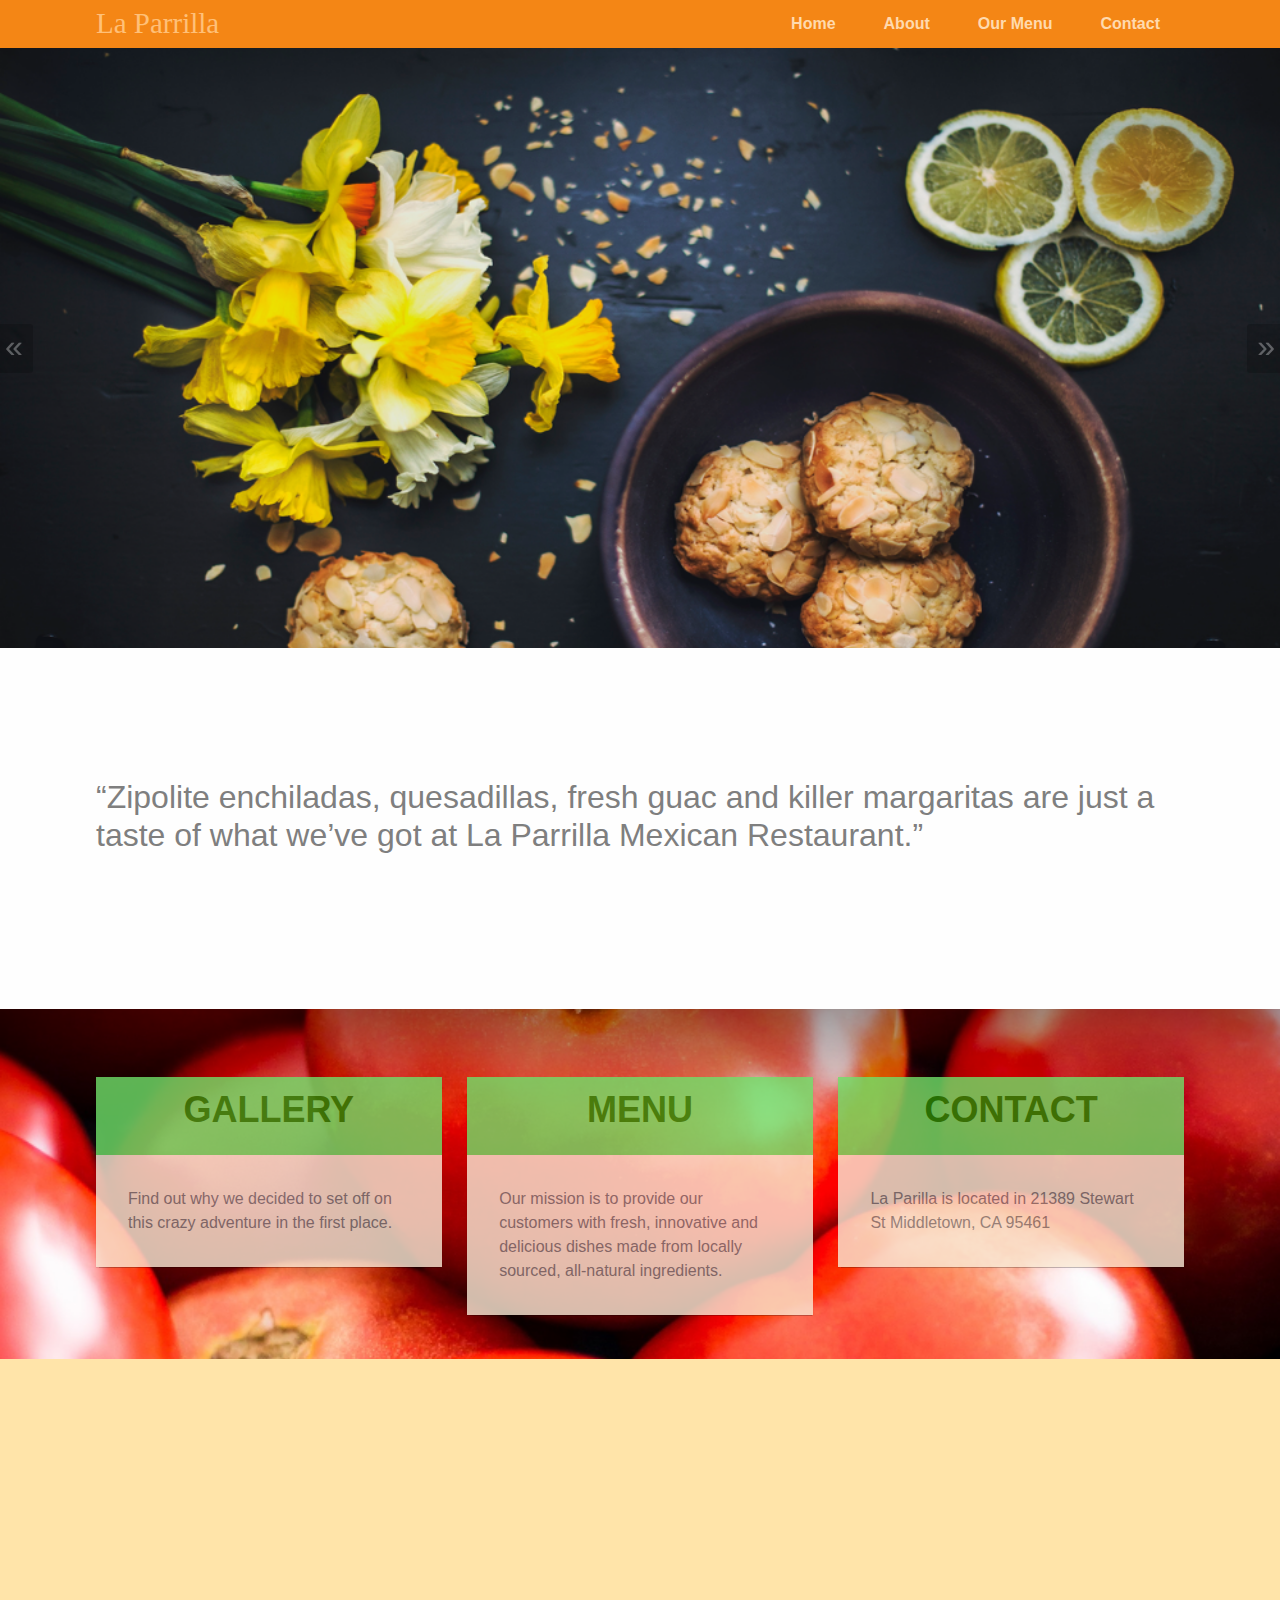
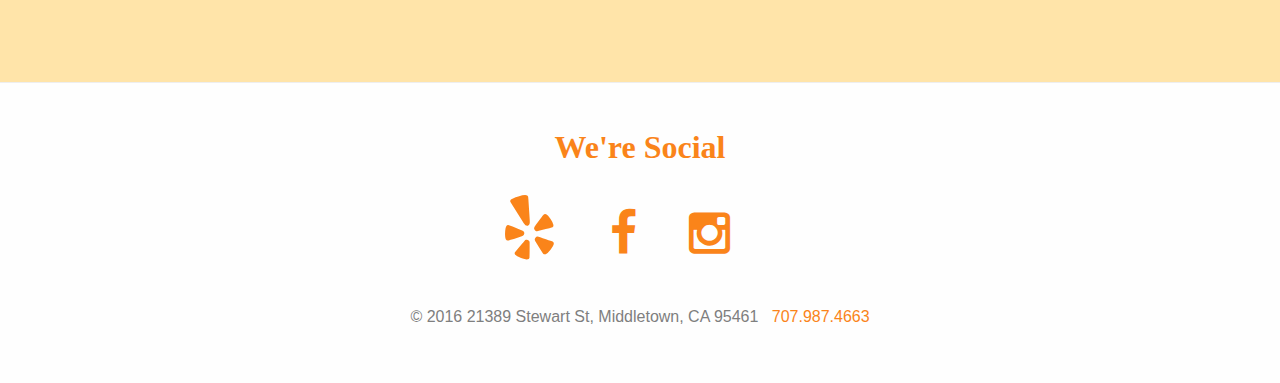
<file: index.html>
<!doctype html>
<html>
  <head>
    <meta charset="utf-8">

    <!-- Always force latest IE rendering engine or request Chrome Frame -->
    <meta content="IE=edge,chrome=1" http-equiv="X-UA-Compatible">
    <meta name="viewport" content="width=device-width">

    <!-- Use title if it's in the page YAML frontmatter -->
    <title>La Parrilla</title>

    <link href="assets/stylesheets/application-99cf95a0.css" media="screen" rel="stylesheet" type="text/css" />
    
  </head>

  <body class="index">

    <header class="site-header">
      <div class="container">
        <nav class="site-nav" role="navigation">
	<a class="navbar-brand" href="./">La Parrilla</a>

	<div class="nav-links">
		<a href="./">Home</a>
		<a href="about/">About</a>
		<a href="menu/">Our Menu</a>
		<a href="contact/">Contact</a>
	</div>
	<div class="mobile-menu"><i class="fa fa-navicon"></i></div>
</nav>

      </div>
    </header>

    <main class="site-main">
      <div class="hero-slideshow">
  <figure class="show">
    <img alt="" width="1000" height="600" src="assets/images/demo-parrilla-48b3362f.png" />
  </figure>

  <figure>
    <img alt="" width="1000" height="600" src="assets/images/laparilla-94b7c851.png" />
  </figure>

  <figure>
    <img alt="" width="1000" height="600" src="assets/images/pannel_background-5baad547.png" />
  </figure>

  <figure>
    <img alt="" width="1000" height="600" src="assets/images/demo-parrilla-48b3362f.png" />
  </figure>

  <figure>
    <img alt="" width="1000" height="600" src="assets/images/pannel_background-5baad547.png" />
  </figure>

  <figure>
    <img alt="" width="1000" height="600" src="assets/images/laparilla-94b7c851.png" />
  </figure>
  <span class="prev">&laquo;</span>
  <span class="next">&raquo;</span>
</div>  

<div class="container role">
  <div class="main-info">
    <p>
      “Zipolite enchiladas, quesadillas, fresh guac and killer margaritas are just a taste of what we’ve got at La Parrilla Mexican Restaurant.”
    </p>
  </div>
</div>

<div class="bgimage-pannel">
  <div class="container role">

    <section class="three-col">
      <article class="col-1">
        <ul>
          <li class="card">
            <a href="gallery">
            <h1>GALLERY</h1>
            <div class="group-quote">
              <p>Find out why we decided to set off on this crazy adventure in the first place.</p>
            </div>
            </a>
          </li>
        </ul>
      </article class="col-2">

      <article class="col-3">
        <ul>

          <li class="card">
            <a href="menu">
            <h1>MENU</h1>
            <div class="group-quote">
              <p>Our mission is to provide our customers with fresh, innovative and delicious dishes made from locally sourced, all-natural ingredients.</p>
            </div>
            </a>
          </li>
        </ul>
      </article>

      <article class="col-1">
        <ul>
          <li class="card">
            <a href="contact">
            <h1>CONTACT</h1>
            <div class="group-quote">
              <p>
                La Parilla  is located in 21389 Stewart St
                Middletown, CA 95461 &nbsp;
              </p>
            </div>
            </a>
          </li>
        </ul>
      </article>
    </section>
  </div>
</div>

<div class="main-info second-pannel">
  <div class="container role">
    <div id="js-fadeInElement" class="fade-in-element">
      <p>“Had the Mixiotes and it was one of the best Mexican dishes I have had.”</p>
    </div>
  </div>
</div>



    </main>

    <footer class="site-footer">
      <div class="container">
<section class="section-footer">
	<h2>
		We're Social
	</h2>
	<ul>
		<li>
			<a  href="http://www.yelp.com/biz/la-parrilla-middletown-3" target="_blank">
				<i class="fa fa-yelp fa-4x"></i>
			</a>
		</li>
		<li>
			<a  href="https://www.facebook.com/pages/La-Parrilla/128163077230054?ref=br_rs" target="_blank">
				<i class="fa fa-facebook  fa-3x"></i>
			</a>
		</li>
		<li>
			<a  href="https://www.instagram.com/la_parrilla_middletown/" target="_blank">
				<i class="fa fa-instagram fa-3x"></i>
			</a>
		</li>
	</ul>
<br />
	<p>
		&copy; 2016 
		21389 Stewart St, Middletown, CA 95461 &nbsp; <a href="tel:7079874663">707.987.4663</a>
	</p>
</div>



    </footer>

    <script src="assets/javascripts/application-1a81b239.js" type="text/javascript"></script>
    
  </body>
</html>
</file>
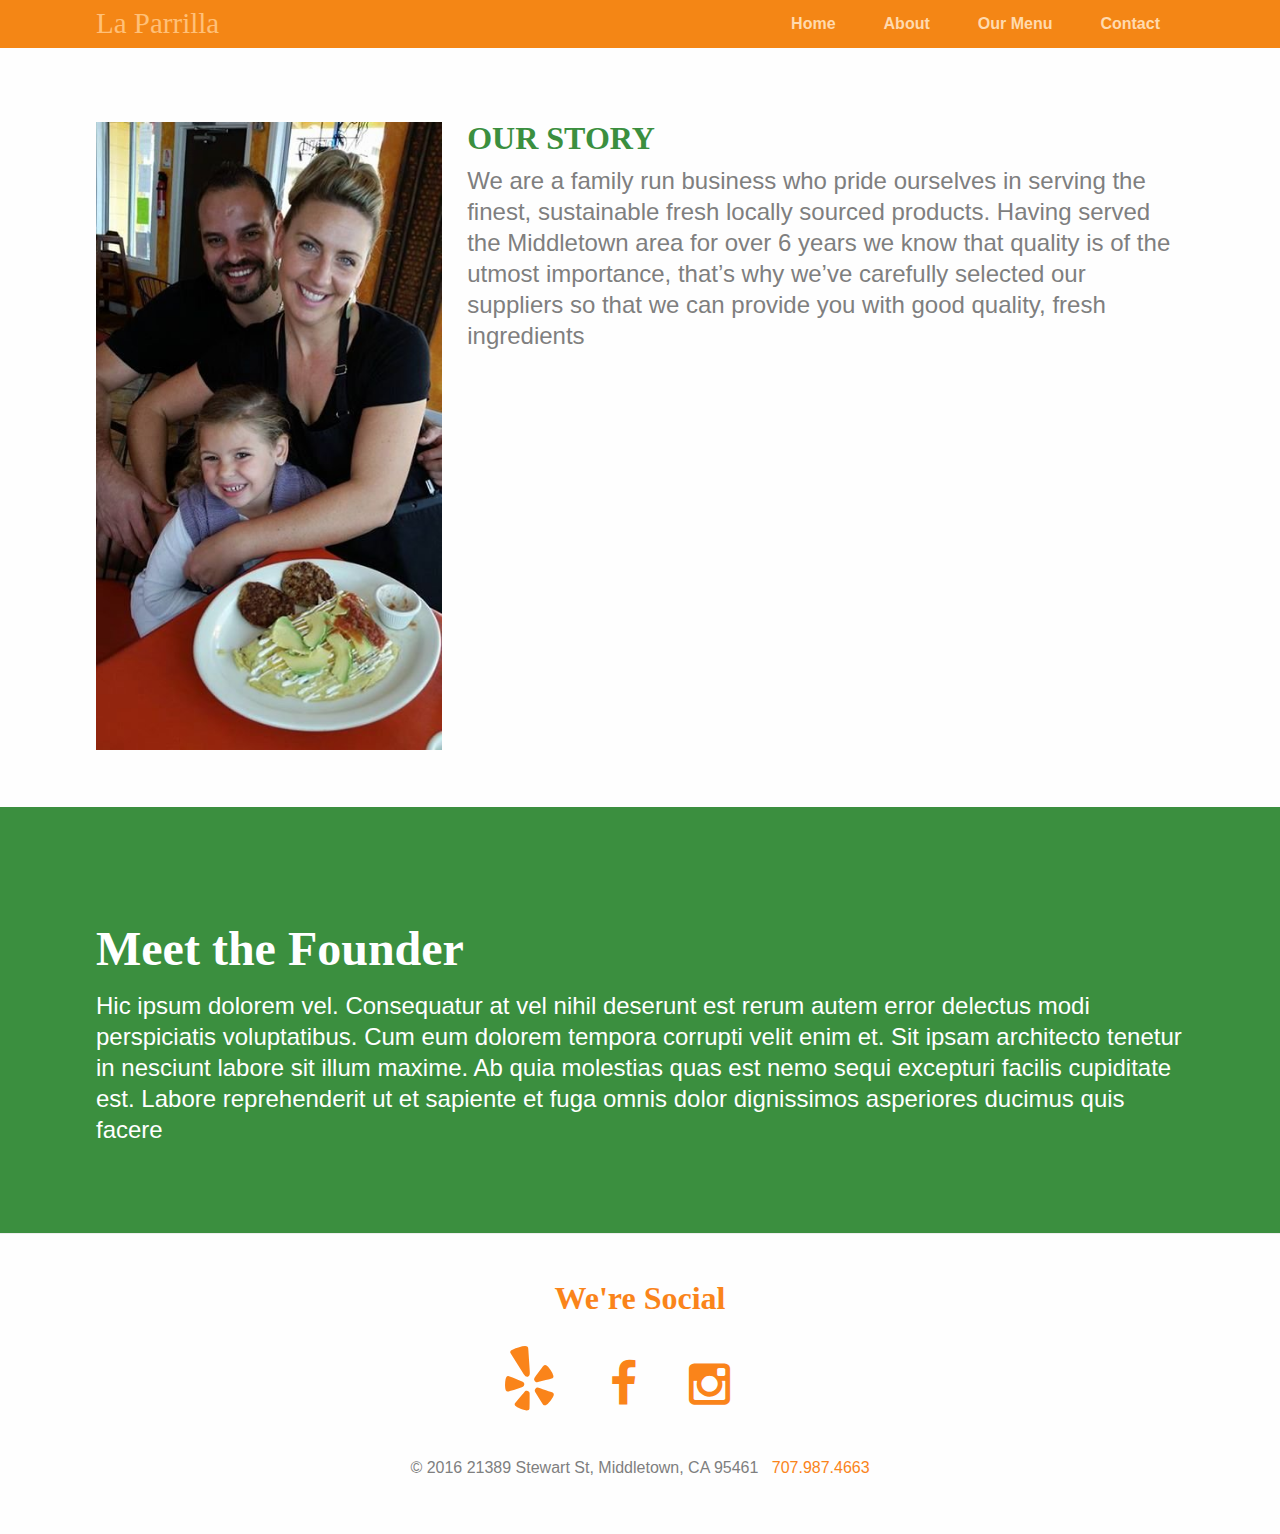
<file: about/index.html>
<!doctype html>
<html>
  <head>
    <meta charset="utf-8">

    <!-- Always force latest IE rendering engine or request Chrome Frame -->
    <meta content="IE=edge,chrome=1" http-equiv="X-UA-Compatible">
    <meta name="viewport" content="width=device-width">

    <!-- Use title if it's in the page YAML frontmatter -->
    <title>La demo | about</title>

    <link href="../assets/stylesheets/application-99cf95a0.css" media="screen" rel="stylesheet" type="text/css" />
    
  </head>

  <body class="about about_index">

    <header class="site-header">
      <div class="container">
        <nav class="site-nav" role="navigation">
	<a class="navbar-brand" href="../">La Parrilla</a>

	<div class="nav-links">
		<a href="../">Home</a>
		<a href="./">About</a>
		<a href="../menu/">Our Menu</a>
		<a href="../contact/">Contact</a>
	</div>
	<div class="mobile-menu"><i class="fa fa-navicon"></i></div>
</nav>

      </div>
    </header>

    <main class="site-main">
      <div class="container role">
<br />
	<section class="section-about">
		<aside>
			<img alt="" width="396" height="720" src="../assets/images/owners-daa6fdbd.jpg" />
		</aside>
		<article>
			<h2>OUR STORY</h2>
			<p>
				We are a family run business who pride ourselves in serving the finest, sustainable fresh locally sourced products. Having served the Middletown area for over 6 years we know that quality is of the utmost importance, that’s why we’ve carefully selected our suppliers so that we can provide you with good quality, fresh ingredients
			</p>
		</article>
	</section>
</div>

<div class="bgimage-pannel-founder">
  <div class="container role">
    <section class="about-founders">
    	<h2>Meet the Founder</h2>
    	<p>
    		Hic ipsum dolorem vel. Consequatur at vel nihil deserunt est rerum autem error delectus modi perspiciatis voluptatibus. Cum eum dolorem tempora corrupti velit enim et. Sit ipsam architecto tenetur in nesciunt labore sit illum maxime. Ab quia molestias quas est nemo sequi excepturi facilis cupiditate est. Labore reprehenderit ut et sapiente et fuga omnis dolor dignissimos asperiores ducimus quis facere
    	</p>
    </section>
  </div>
</div>
    </main>

    <footer class="site-footer">
      <div class="container">
<section class="section-footer">
	<h2>
		We're Social
	</h2>
	<ul>
		<li>
			<a  href="http://www.yelp.com/biz/la-parrilla-middletown-3" target="_blank">
				<i class="fa fa-yelp fa-4x"></i>
			</a>
		</li>
		<li>
			<a  href="https://www.facebook.com/pages/La-Parrilla/128163077230054?ref=br_rs" target="_blank">
				<i class="fa fa-facebook  fa-3x"></i>
			</a>
		</li>
		<li>
			<a  href="https://www.instagram.com/la_parrilla_middletown/" target="_blank">
				<i class="fa fa-instagram fa-3x"></i>
			</a>
		</li>
	</ul>
<br />
	<p>
		&copy; 2016 
		21389 Stewart St, Middletown, CA 95461 &nbsp; <a href="tel:7079874663">707.987.4663</a>
	</p>
</div>



    </footer>

    <script src="../assets/javascripts/application-1a81b239.js" type="text/javascript"></script>
    
  </body>
</html>
</file>
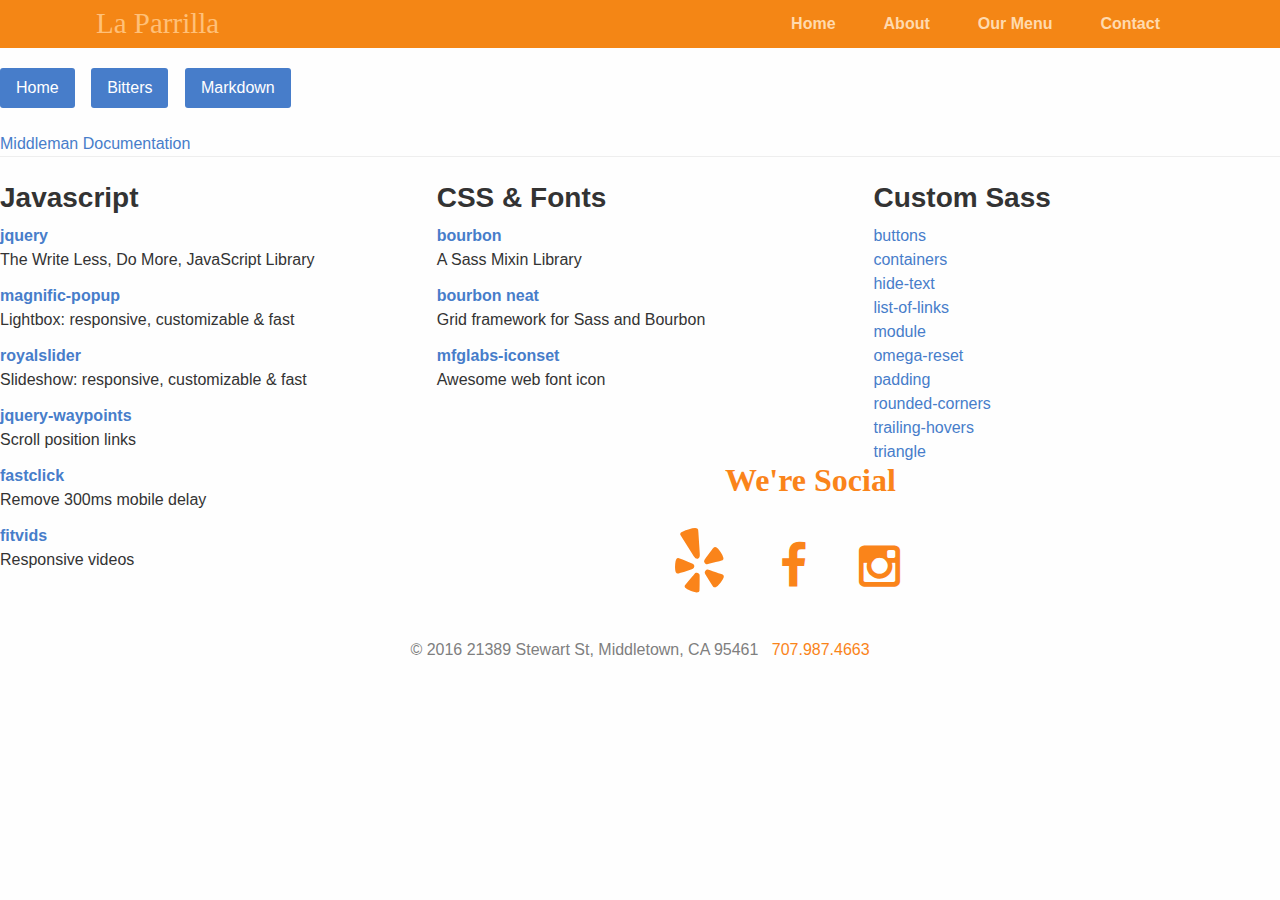
<file: docs/index.html>
<!doctype html>
<html>
  <head>
    <meta charset="utf-8">

    <!-- Always force latest IE rendering engine or request Chrome Frame -->
    <meta content="IE=edge,chrome=1" http-equiv="X-UA-Compatible">
    <meta name="viewport" content="width=device-width">

    <!-- Use title if it's in the page YAML frontmatter -->
    <title>Middleman Loaded Libraries</title>

    <link href="../assets/stylesheets/application-99cf95a0.css" media="screen" rel="stylesheet" type="text/css" />
    
  </head>

  <body class="docs docs_index">

    <header class="site-header">
      <div class="container">
        <nav class="site-nav" role="navigation">
	<a class="navbar-brand" href="../">La Parrilla</a>

	<div class="nav-links">
		<a href="../">Home</a>
		<a href="../about/">About</a>
		<a href="../menu/">Our Menu</a>
		<a href="../contact/">Contact</a>
	</div>
	<div class="mobile-menu"><i class="fa fa-navicon"></i></div>
</nav>

      </div>
    </header>

    <main class="site-main">
      <div class="sub-nav">
	<a href="/docs/">Home</a>
	<a href="/docs/bitters">Bitters</a>
	<a href="/docs/markdown">Markdown</a>
</div>

<a target="_blank" href="http://middlemanapp.com/">Middleman Documentation</a><br clear="all" />

<div class="col">
	<h3>Javascript</h3>
	<dl>
		<dt><a target="_blank" href="http://jquery.com/">jquery</a> </dt>
		<dd>The Write Less, Do More, JavaScript Library</dd>

		<dt><a target="_blank" href="https://github.com/dimsemenov/Magnific-Popup">magnific-popup</a> </dt>
		<dd>Lightbox: responsive, customizable & fast</dd>

		<dt><a target="_blank" href="http://dimsemenov.com/plugins/royal-slider/">royalslider</a> </dt>
		<dd>Slideshow: responsive, customizable & fast</dd>

		<dt><a target="_blank" href="http://imakewebthings.com/jquery-waypoints/">jquery-waypoints</a> </dt>
		<dd>Scroll position links </dd>

		<dt><a target="_blank" href="https://github.com/ftlabs/fastclick">fastclick</a> </dt>
		<dd>Remove 300ms mobile delay</dd>

		<dt><a target="_blank" href="http://fitvidsjs.com/">fitvids</a> </dt>
		<dd>Responsive videos</dd>
	</dl>
</div>
<div class="col">
	<h3>CSS & Fonts</h3>
	<dl>
		<dt><a target="_blank" href="http://bourbon.io/">bourbon</a> </dt>
		<dd>A Sass Mixin Library </dd>

		<dt><a target="_blank" href="http://neat.bourbon.io/">bourbon neat</a> </dt>
		<dd>Grid framework for Sass and Bourbon</dd>

		<dt><a target="_blank" href="http://mfglabs.github.io/mfglabs-iconset/">mfglabs-iconset</a> </dt>
		<dd>Awesome web font icon</dd>
	</dl>
</div>
<div class="col">
	<h3>Custom Sass</h3>
	<ul>
		<li><a target="_blank" href="https://github.com/dnajd/middleman-loaded/blob/master/source/assets/scss/mixins/_buttons.scss">buttons</a></li>
		<li><a target="_blank" href="https://github.com/dnajd/middleman-loaded/blob/master/source/assets/scss/mixins/_containers.scss">containers</a></li>
		<li><a target="_blank" href="https://github.com/dnajd/middleman-loaded/blob/master/source/assets/scss/mixins/_hide-text.scss">hide-text</a></li>
		<li><a target="_blank" href="https://github.com/dnajd/middleman-loaded/blob/master/source/assets/scss/mixins/_list-of-links.scss">list-of-links</a></li>
		<li><a target="_blank" href="https://github.com/dnajd/middleman-loaded/blob/master/source/assets/scss/mixins/_module.scss">module</a></li>
		<li><a target="_blank" href="https://github.com/dnajd/middleman-loaded/blob/master/source/assets/scss/mixins/_omega-reset.scss">omega-reset</a></li>
		<li><a target="_blank" href="https://github.com/dnajd/middleman-loaded/blob/master/source/assets/scss/mixins/_padding.scss">padding</a></li>
		<li><a target="_blank" href="https://github.com/dnajd/middleman-loaded/blob/master/source/assets/scss/mixins/_rounded-corners.scss">rounded-corners</a></li>
		<li><a target="_blank" href="https://github.com/dnajd/middleman-loaded/blob/master/source/assets/scss/mixins/_trailing-hovers.scss">trailing-hovers</a></li>
		<li><a target="_blank" href="https://github.com/dnajd/middleman-loaded/blob/master/source/assets/scss/mixins/_triangle.scss">triangle</a></li>
	</ul>
</div>

    </main>

    <footer class="site-footer">
      <div class="container">
<section class="section-footer">
	<h2>
		We're Social
	</h2>
	<ul>
		<li>
			<a  href="http://www.yelp.com/biz/la-parrilla-middletown-3" target="_blank">
				<i class="fa fa-yelp fa-4x"></i>
			</a>
		</li>
		<li>
			<a  href="https://www.facebook.com/pages/La-Parrilla/128163077230054?ref=br_rs" target="_blank">
				<i class="fa fa-facebook  fa-3x"></i>
			</a>
		</li>
		<li>
			<a  href="https://www.instagram.com/la_parrilla_middletown/" target="_blank">
				<i class="fa fa-instagram fa-3x"></i>
			</a>
		</li>
	</ul>
<br />
	<p>
		&copy; 2016 
		21389 Stewart St, Middletown, CA 95461 &nbsp; <a href="tel:7079874663">707.987.4663</a>
	</p>
</div>



    </footer>

    <script src="../assets/javascripts/application-1a81b239.js" type="text/javascript"></script>
    
  </body>
</html>
</file>
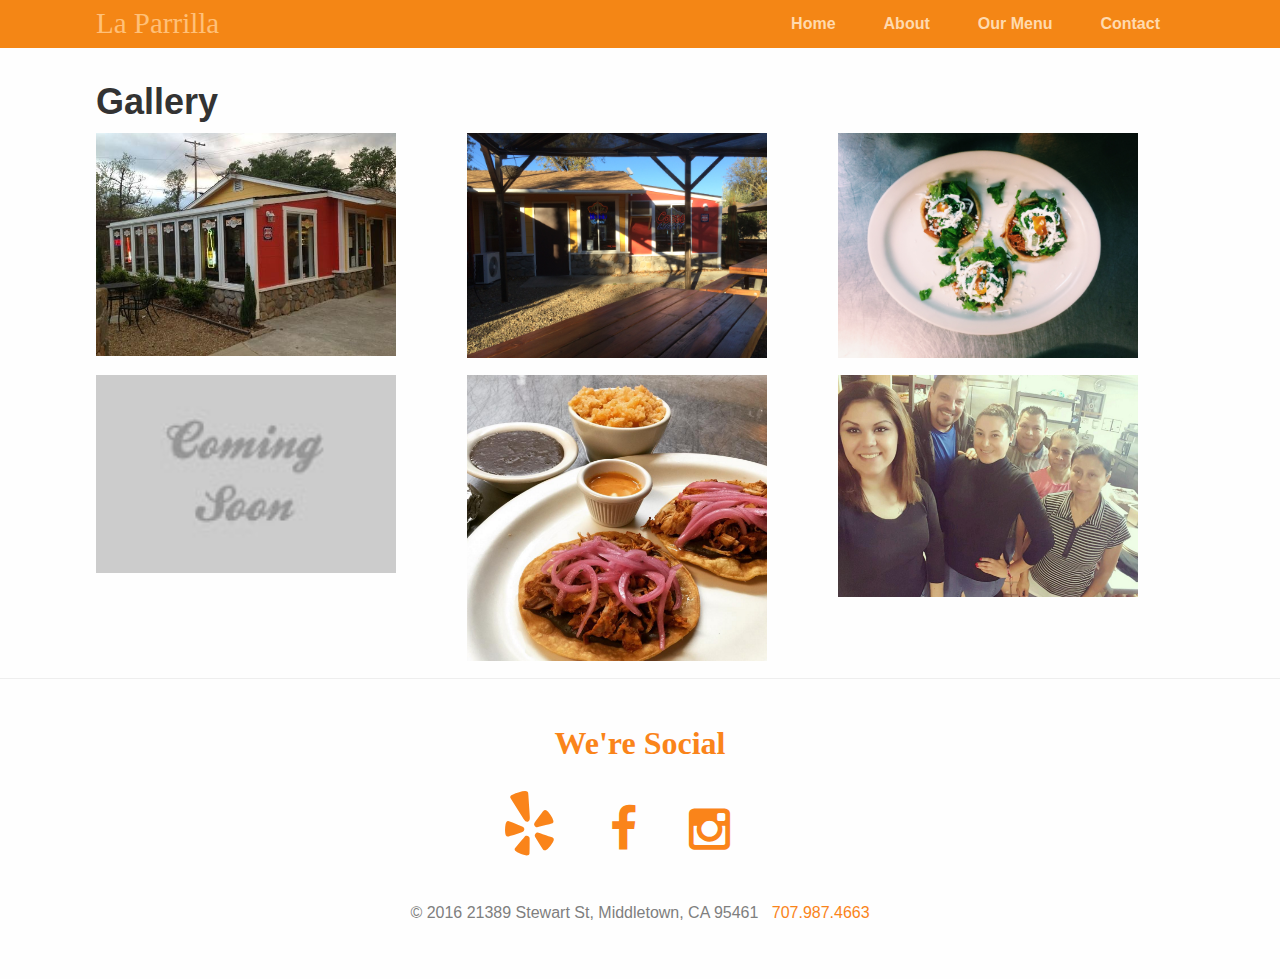
<file: gallery/index.html>
<!doctype html>
<html>
  <head>
    <meta charset="utf-8">

    <!-- Always force latest IE rendering engine or request Chrome Frame -->
    <meta content="IE=edge,chrome=1" http-equiv="X-UA-Compatible">
    <meta name="viewport" content="width=device-width">

    <!-- Use title if it's in the page YAML frontmatter -->
    <title>La Parilla | Gallery</title>

    <link href="../assets/stylesheets/application-99cf95a0.css" media="screen" rel="stylesheet" type="text/css" />
    
  </head>

  <body class="gallery gallery_index">

    <header class="site-header">
      <div class="container">
        <nav class="site-nav" role="navigation">
	<a class="navbar-brand" href="../">La Parrilla</a>

	<div class="nav-links">
		<a href="../">Home</a>
		<a href="../about/">About</a>
		<a href="../menu/">Our Menu</a>
		<a href="../contact/">Contact</a>
	</div>
	<div class="mobile-menu"><i class="fa fa-navicon"></i></div>
</nav>

      </div>
    </header>

    <main class="site-main">
      <div class="container">
  <h1>Gallery</h1>
  <div class="wrap-gallery">
    <section class="first-section-gallery">
      <div id="popup46" class="overlay">
        <div class="popup popup-gallery"> 
            <a class="close" href="#">&times;</a>
          <br />
          <br />
          <div class="content">
            <div class="modal-image">
              <img width="300" src="../assets/images/la-parrilla-exterior-b5ce21cb.jpg" />
            </div>
          </div>
        </div>
      </div>
      <div class="item-info item-gallery">
        <a href="#popup46">
          <img width="300" src="../assets/images/la-parrilla-exterior-b5ce21cb.jpg" />
        </a>
        <br />
      </div>
      <!-- end of modal -->
    </section class="second-section-gallery">

    <section>
      <div id="popup47" class="overlay">
        <div class="popup popup-gallery"> 
          <a class="close" href="#">&times;</a>
          <br />
          <br />
          <div class="content">
            <div class="modal-image">
              <img width="300" src="../assets/images/outside-parrilla.JPG" />
            </div>
          </div>
        </div>
      </div>
      <div class="item-info item-gallery">
        <a href="#popup47">
          <img width="300" src="../assets/images/outside-parrilla.JPG" />
        </a><br />
      </div>
      <!-- end of modal -->
    </section>

    <section class="third-section-gallery">
    <div id="popup48" class="overlay">
        <div class="popup popup-gallery"> 
          <a class="close" href="#">&times;</a>
          <br />
          <br />
          <div class="content">
            <div class="modal-image">
              <img width="300" src="../assets/images/sopesitos-82ec2290.jpg" />
            </div>
          </div>
        </div>
      </div>
      <div class="item-info item-gallery">
        <a href="#popup48">
          <img width="300" src="../assets/images/sopesitos-82ec2290.jpg" />
        </a><br />
      </div>
      <!-- end of modal -->
    </section>
  </div>
  <div class="wrap-gallery">

    <section class="first-section-gallery">
      <div id="popup49" class="overlay">
        <div class="popup popup-gallery"> 
          <a class="close" href="#">&times;</a>
          <br />
          <br />
          <div class="content">
            <div class="modal-image">
              <img alt="" width="148" height="98" src="../assets/images/comingsoon-cfe43a79.jpg" />
            </div>
          </div>
        </div>
      </div>
      <div class="item-info item-gallery">
        <a href="#popup49">
          <img width="300" src="../assets/images/comingsoon-cfe43a79.jpg" />
        </a><br />
      </div>
      <!-- end of modal -->
    </section class="second-section-gallery">

    <section>
      <div id="popup50" class="overlay">
        <div class="popup popup-gallery"> 
          <a class="close" href="#">&times;</a>
          <br />
          <br />
          <div class="content">
            <div class="modal-image">
              <img width="300" src="../assets/images/dinner-37678241.png" />
            </div>
          </div>
        </div>
      </div>
      <div class="item-info item-gallery">
        <a href="#popup50">
          <img width="300" src="../assets/images/dinner-37678241.png" />
        </a><br />
      </div>
      <!-- end of modal -->
    </section>

    <section class="third-section-gallery">
      <div id="popup51" class="overlay">
        <div class="popup popup-gallery"> 
          <a class="close" href="#">&times;</a>
          <br />
          <br />
          <div class="content">
            <div class="modal-image">
              <img width="300" src="../assets/images/team-be984488.png" />
            </div>
          </div>
        </div>
      </div>
      <div class="item-info item-gallery">
        <a href="#popup51">
          <img width="300" src="../assets/images/team-be984488.png" />
        </a><br />
      </div>
      <!-- end of modal -->
    </section>
  </div>
</div>


    </main>

    <footer class="site-footer">
      <div class="container">
<section class="section-footer">
	<h2>
		We're Social
	</h2>
	<ul>
		<li>
			<a  href="http://www.yelp.com/biz/la-parrilla-middletown-3" target="_blank">
				<i class="fa fa-yelp fa-4x"></i>
			</a>
		</li>
		<li>
			<a  href="https://www.facebook.com/pages/La-Parrilla/128163077230054?ref=br_rs" target="_blank">
				<i class="fa fa-facebook  fa-3x"></i>
			</a>
		</li>
		<li>
			<a  href="https://www.instagram.com/la_parrilla_middletown/" target="_blank">
				<i class="fa fa-instagram fa-3x"></i>
			</a>
		</li>
	</ul>
<br />
	<p>
		&copy; 2016 
		21389 Stewart St, Middletown, CA 95461 &nbsp; <a href="tel:7079874663">707.987.4663</a>
	</p>
</div>



    </footer>

    <script src="../assets/javascripts/application-1a81b239.js" type="text/javascript"></script>
    
  </body>
</html>
</file>
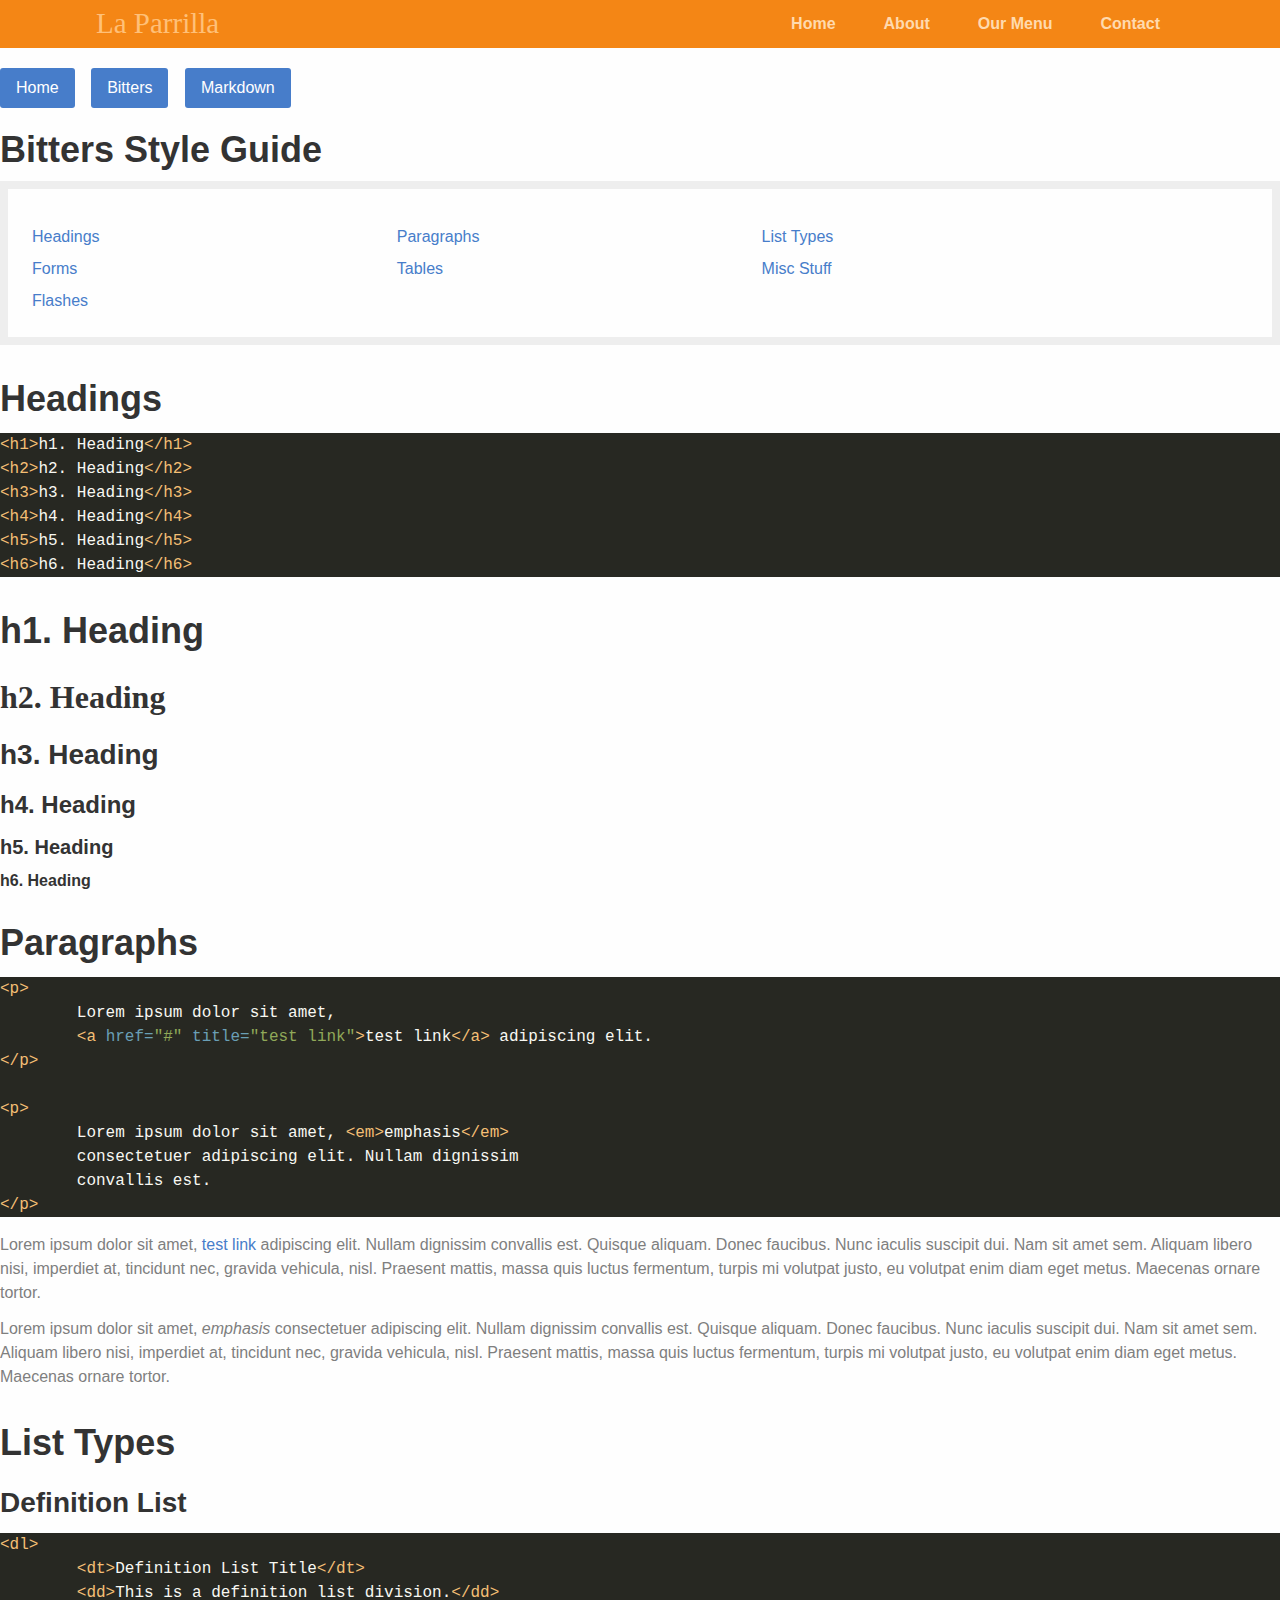
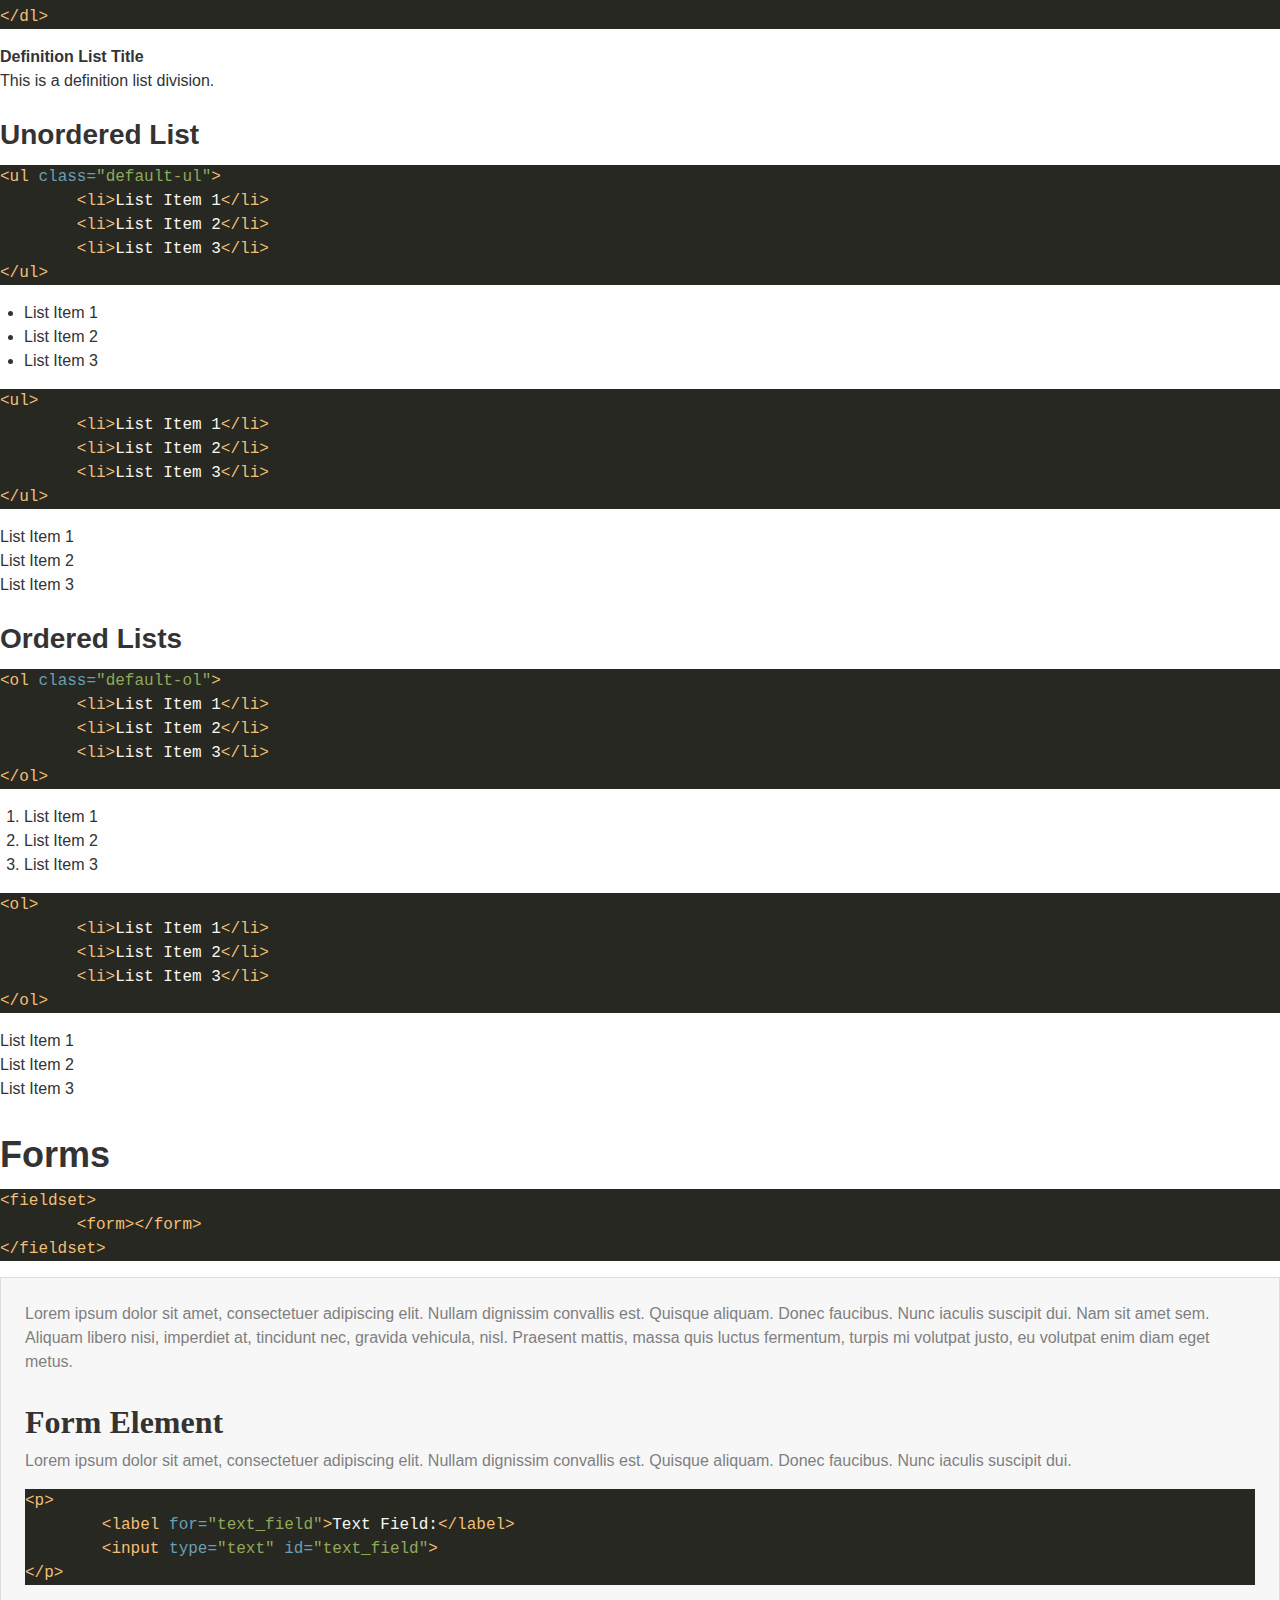
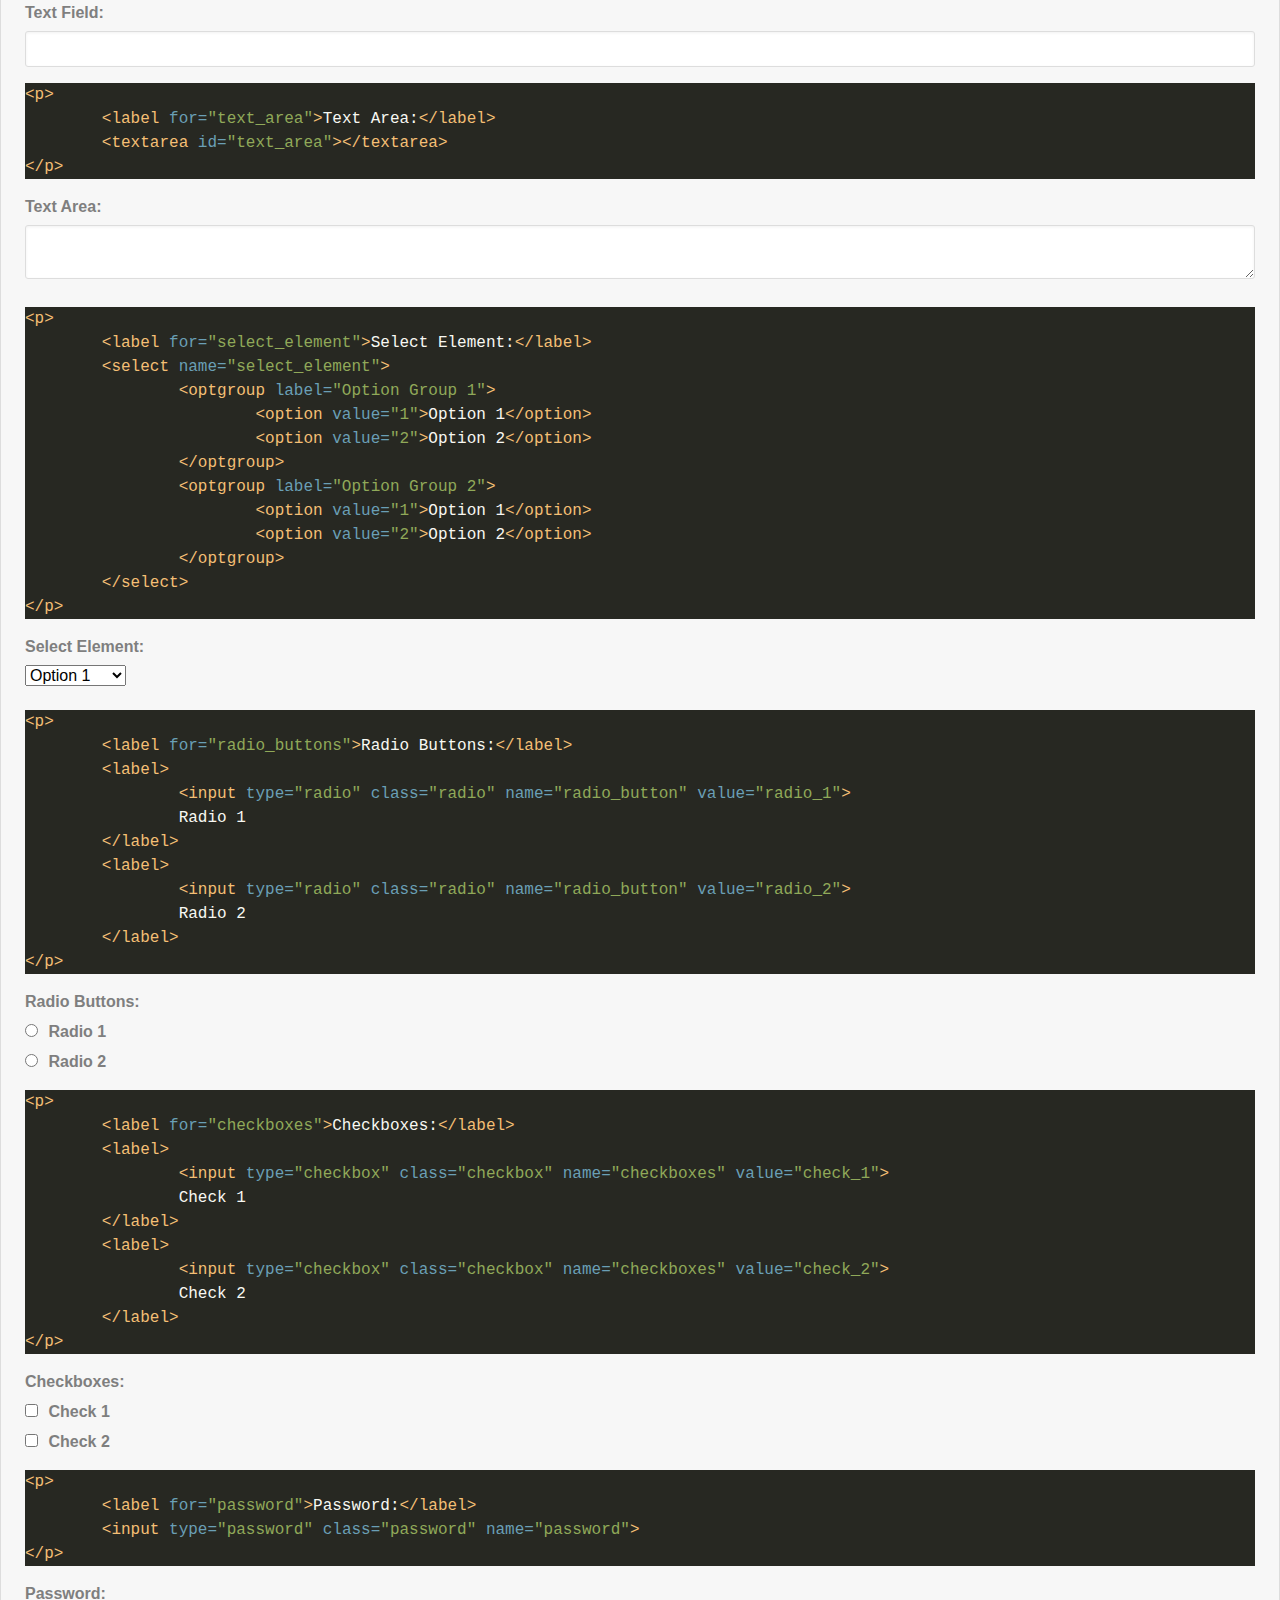
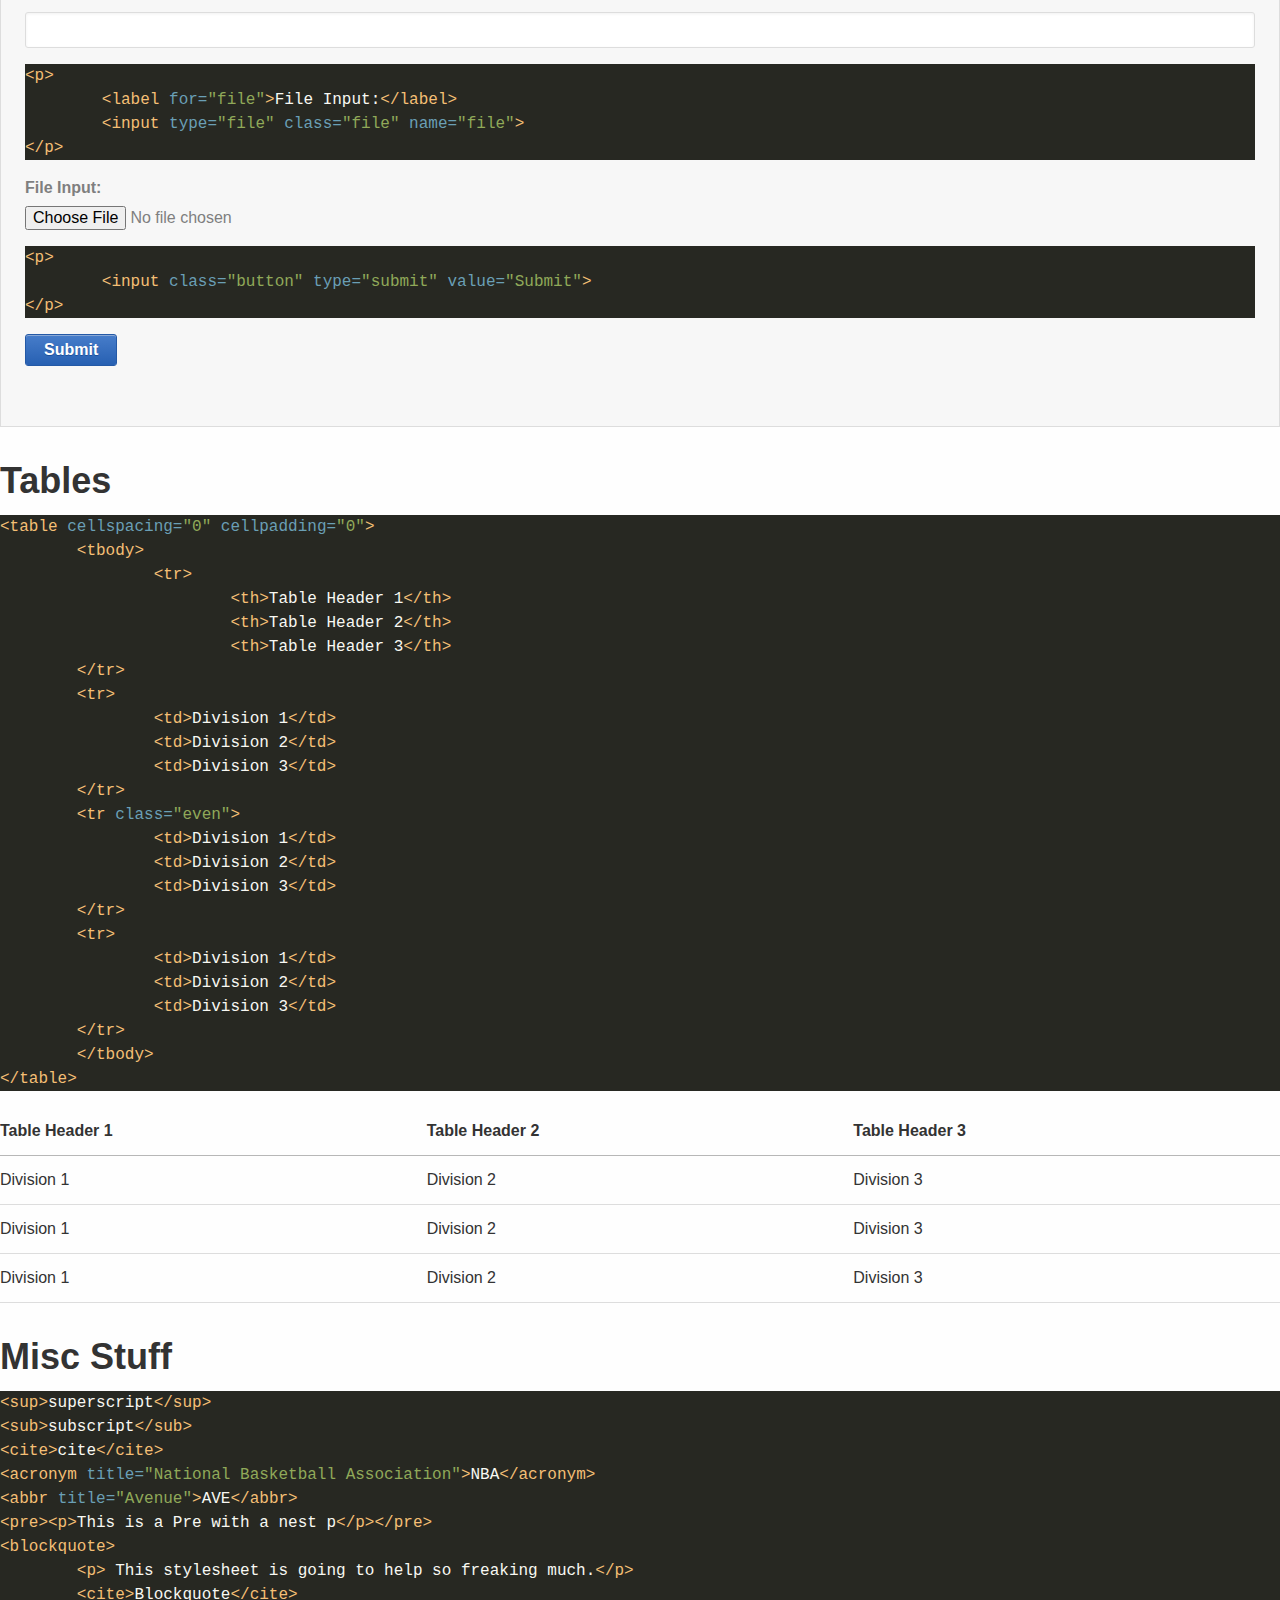
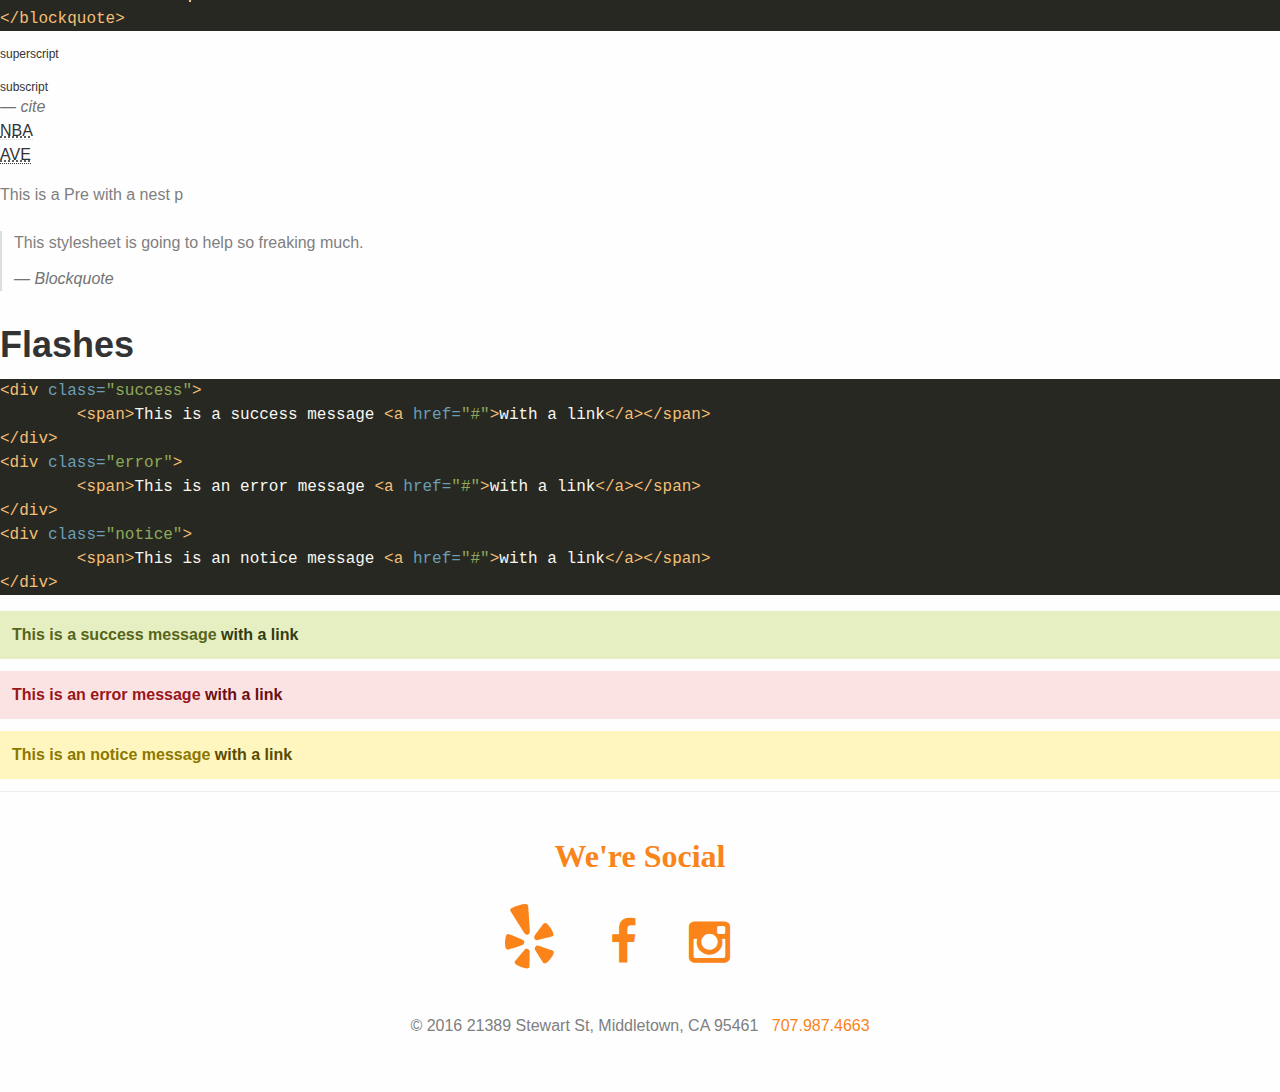
<file: docs/bitters/index.html>
<!doctype html>
<html>
  <head>
    <meta charset="utf-8">

    <!-- Always force latest IE rendering engine or request Chrome Frame -->
    <meta content="IE=edge,chrome=1" http-equiv="X-UA-Compatible">
    <meta name="viewport" content="width=device-width">

    <!-- Use title if it's in the page YAML frontmatter -->
    <title>Bitters Style Guide</title>

    <link href="../../assets/stylesheets/application-99cf95a0.css" media="screen" rel="stylesheet" type="text/css" />
    
  </head>

  <body class="docs docs_bitters docs_bitters_index">

    <header class="site-header">
      <div class="container">
        <nav class="site-nav" role="navigation">
	<a class="navbar-brand" href="../../">La Parrilla</a>

	<div class="nav-links">
		<a href="../../">Home</a>
		<a href="../../about/">About</a>
		<a href="../../menu/">Our Menu</a>
		<a href="../../contact/">Contact</a>
	</div>
	<div class="mobile-menu"><i class="fa fa-navicon"></i></div>
</nav>

      </div>
    </header>

    <main class="site-main">
      <div class="sub-nav">
	<a href="/docs/">Home</a>
	<a href="/docs/bitters">Bitters</a>
	<a href="/docs/markdown">Markdown</a>
</div>

<h1 id="main" class="page-title">Bitters Style Guide</h1>

<nav id="toc"></nav>



<h1 class="section-title" id="headings">Headings</h1>

<pre class="highlight html"><code><span class="nt">&lt;h1&gt;</span>h1. Heading<span class="nt">&lt;/h1&gt;</span>
<span class="nt">&lt;h2&gt;</span>h2. Heading<span class="nt">&lt;/h2&gt;</span>
<span class="nt">&lt;h3&gt;</span>h3. Heading<span class="nt">&lt;/h3&gt;</span>
<span class="nt">&lt;h4&gt;</span>h4. Heading<span class="nt">&lt;/h4&gt;</span>
<span class="nt">&lt;h5&gt;</span>h5. Heading<span class="nt">&lt;/h5&gt;</span>
<span class="nt">&lt;h6&gt;</span>h6. Heading<span class="nt">&lt;/h6&gt;</span>
</code></pre>

<h1>h1. Heading</h1>
<h2>h2. Heading</h2>
<h3>h3. Heading</h3>
<h4>h4. Heading</h4>
<h5>h5. Heading</h5>
<h6>h6. Heading</h6>


<h1 class="section-title" id="paragraphs">Paragraphs</h1>

<pre class="highlight html"><code><span class="nt">&lt;p&gt;</span>
	Lorem ipsum dolor sit amet,
	<span class="nt">&lt;a</span> <span class="na">href=</span><span class="s">"#"</span> <span class="na">title=</span><span class="s">"test link"</span><span class="nt">&gt;</span>test link<span class="nt">&lt;/a&gt;</span> adipiscing elit.
<span class="nt">&lt;/p&gt;</span>

<span class="nt">&lt;p&gt;</span>
	Lorem ipsum dolor sit amet, <span class="nt">&lt;em&gt;</span>emphasis<span class="nt">&lt;/em&gt;</span>
	consectetuer adipiscing elit. Nullam dignissim
	convallis est.
<span class="nt">&lt;/p&gt;</span>
</code></pre>

<p>Lorem ipsum dolor sit amet, <a href="#" title="test link">test link</a> adipiscing elit. Nullam dignissim convallis est. Quisque aliquam. Donec faucibus. Nunc iaculis suscipit dui. Nam sit amet sem. Aliquam libero nisi, imperdiet at, tincidunt nec, gravida vehicula, nisl. Praesent mattis, massa quis luctus fermentum, turpis mi volutpat justo, eu volutpat enim diam eget metus. Maecenas ornare tortor. </p>

<p>Lorem ipsum dolor sit amet, <em>emphasis</em> consectetuer adipiscing elit. Nullam dignissim convallis est. Quisque aliquam. Donec faucibus. Nunc iaculis suscipit dui. Nam sit amet sem. Aliquam libero nisi, imperdiet at, tincidunt nec, gravida vehicula, nisl. Praesent mattis, massa quis luctus fermentum, turpis mi volutpat justo, eu volutpat enim diam eget metus. Maecenas ornare tortor. </p>


<h1 class="section-title" id="list-types">List Types</h1>

<h3>Definition List</h3>

<pre class="highlight html"><code><span class="nt">&lt;dl&gt;</span>
	<span class="nt">&lt;dt&gt;</span>Definition List Title<span class="nt">&lt;/dt&gt;</span>
	<span class="nt">&lt;dd&gt;</span>This is a definition list division.<span class="nt">&lt;/dd&gt;</span>
<span class="nt">&lt;/dl&gt;</span>
</code></pre>

<dl>
	<dt>Definition List Title</dt>
	<dd>This is a definition list division.</dd>
</dl>

<h3>Unordered List</h3>

<pre class="highlight html"><code><span class="nt">&lt;ul</span> <span class="na">class=</span><span class="s">"default-ul"</span><span class="nt">&gt;</span>
	<span class="nt">&lt;li&gt;</span>List Item 1<span class="nt">&lt;/li&gt;</span>
	<span class="nt">&lt;li&gt;</span>List Item 2<span class="nt">&lt;/li&gt;</span>
	<span class="nt">&lt;li&gt;</span>List Item 3<span class="nt">&lt;/li&gt;</span>
<span class="nt">&lt;/ul&gt;</span>
</code></pre>

<ul class="default-ul">
	<li>List Item 1</li>
	<li>List Item 2</li>
	<li>List Item 3</li>
</ul>

<pre class="highlight html"><code><span class="nt">&lt;ul&gt;</span>
	<span class="nt">&lt;li&gt;</span>List Item 1<span class="nt">&lt;/li&gt;</span>
	<span class="nt">&lt;li&gt;</span>List Item 2<span class="nt">&lt;/li&gt;</span>
	<span class="nt">&lt;li&gt;</span>List Item 3<span class="nt">&lt;/li&gt;</span>
<span class="nt">&lt;/ul&gt;</span>
</code></pre>

<ul>
	<li>List Item 1</li>
	<li>List Item 2</li>
	<li>List Item 3</li>
</ul>

<h3>Ordered Lists</h3>

<pre class="highlight html"><code><span class="nt">&lt;ol</span> <span class="na">class=</span><span class="s">"default-ol"</span><span class="nt">&gt;</span>
	<span class="nt">&lt;li&gt;</span>List Item 1<span class="nt">&lt;/li&gt;</span>
	<span class="nt">&lt;li&gt;</span>List Item 2<span class="nt">&lt;/li&gt;</span>
	<span class="nt">&lt;li&gt;</span>List Item 3<span class="nt">&lt;/li&gt;</span>
<span class="nt">&lt;/ol&gt;</span>
</code></pre>

<ol class="default-ol">
	<li>List Item 1</li>
	<li>List Item 2</li>
	<li>List Item 3</li>
</ol>

<pre class="highlight html"><code><span class="nt">&lt;ol&gt;</span>
	<span class="nt">&lt;li&gt;</span>List Item 1<span class="nt">&lt;/li&gt;</span>
	<span class="nt">&lt;li&gt;</span>List Item 2<span class="nt">&lt;/li&gt;</span>
	<span class="nt">&lt;li&gt;</span>List Item 3<span class="nt">&lt;/li&gt;</span>
<span class="nt">&lt;/ol&gt;</span>
</code></pre>

<ol>
	<li>List Item 1</li>
	<li>List Item 2</li>
	<li>List Item 3</li>
</ol>


<h1 class="section-title" id="forms">Forms</h1>

<pre class="highlight html"><code><span class="nt">&lt;fieldset&gt;</span>
	<span class="nt">&lt;form&gt;&lt;/form&gt;</span>
<span class="nt">&lt;/fieldset&gt;</span>
</code></pre>

<fieldset>
	<p>Lorem ipsum dolor sit amet, consectetuer adipiscing elit. Nullam dignissim convallis est. Quisque aliquam. Donec faucibus. Nunc iaculis suscipit dui. Nam sit amet sem. Aliquam libero nisi, imperdiet at, tincidunt nec, gravida vehicula, nisl. Praesent mattis, massa quis luctus fermentum, turpis mi volutpat justo, eu volutpat enim diam eget metus.</p>

	<form>
		<h2>Form Element</h2>

		<p>Lorem ipsum dolor sit amet, consectetuer adipiscing elit. Nullam dignissim convallis est. Quisque aliquam. Donec faucibus. Nunc iaculis suscipit dui.</p>

<pre class="highlight html"><code><span class="nt">&lt;p&gt;</span>
	<span class="nt">&lt;label</span> <span class="na">for=</span><span class="s">"text_field"</span><span class="nt">&gt;</span>Text Field:<span class="nt">&lt;/label&gt;</span>
	<span class="nt">&lt;input</span> <span class="na">type=</span><span class="s">"text"</span> <span class="na">id=</span><span class="s">"text_field"</span><span class="nt">&gt;</span>
<span class="nt">&lt;/p&gt;</span>
</code></pre>

		<p>
			<label for="text_field">Text Field:</label>
			<input type="text" id="text_field">
		</p>

<pre class="highlight html"><code><span class="nt">&lt;p&gt;</span>
	<span class="nt">&lt;label</span> <span class="na">for=</span><span class="s">"text_area"</span><span class="nt">&gt;</span>Text Area:<span class="nt">&lt;/label&gt;</span>
	<span class="nt">&lt;textarea</span> <span class="na">id=</span><span class="s">"text_area"</span><span class="nt">&gt;&lt;/textarea&gt;</span>
<span class="nt">&lt;/p&gt;</span>
</code></pre>

		<p>
			<label for="text_area">Text Area:</label>
			<textarea id="text_area"></textarea>
		</p>

<pre class="highlight html"><code><span class="nt">&lt;p&gt;</span>
	<span class="nt">&lt;label</span> <span class="na">for=</span><span class="s">"select_element"</span><span class="nt">&gt;</span>Select Element:<span class="nt">&lt;/label&gt;</span>
	<span class="nt">&lt;select</span> <span class="na">name=</span><span class="s">"select_element"</span><span class="nt">&gt;</span>
		<span class="nt">&lt;optgroup</span> <span class="na">label=</span><span class="s">"Option Group 1"</span><span class="nt">&gt;</span>
			<span class="nt">&lt;option</span> <span class="na">value=</span><span class="s">"1"</span><span class="nt">&gt;</span>Option 1<span class="nt">&lt;/option&gt;</span>
			<span class="nt">&lt;option</span> <span class="na">value=</span><span class="s">"2"</span><span class="nt">&gt;</span>Option 2<span class="nt">&lt;/option&gt;</span>
		<span class="nt">&lt;/optgroup&gt;</span>
		<span class="nt">&lt;optgroup</span> <span class="na">label=</span><span class="s">"Option Group 2"</span><span class="nt">&gt;</span>
			<span class="nt">&lt;option</span> <span class="na">value=</span><span class="s">"1"</span><span class="nt">&gt;</span>Option 1<span class="nt">&lt;/option&gt;</span>
			<span class="nt">&lt;option</span> <span class="na">value=</span><span class="s">"2"</span><span class="nt">&gt;</span>Option 2<span class="nt">&lt;/option&gt;</span>
		<span class="nt">&lt;/optgroup&gt;</span>
	<span class="nt">&lt;/select&gt;</span>
<span class="nt">&lt;/p&gt;</span>
</code></pre>

		<p>
			<label for="select_element">Select Element:</label>
			<select name="select_element">
				<optgroup label="Option Group 1">
					<option value="1">Option 1</option>
					<option value="2">Option 2</option>
				</optgroup>
				<optgroup label="Option Group 2">
					<option value="1">Option 1</option>
					<option value="2">Option 2</option>
				</optgroup>
			</select>
		</p>

<pre class="highlight html"><code><span class="nt">&lt;p&gt;</span>
	<span class="nt">&lt;label</span> <span class="na">for=</span><span class="s">"radio_buttons"</span><span class="nt">&gt;</span>Radio Buttons:<span class="nt">&lt;/label&gt;</span>
	<span class="nt">&lt;label&gt;</span>
		<span class="nt">&lt;input</span> <span class="na">type=</span><span class="s">"radio"</span> <span class="na">class=</span><span class="s">"radio"</span> <span class="na">name=</span><span class="s">"radio_button"</span> <span class="na">value=</span><span class="s">"radio_1"</span><span class="nt">&gt;</span>
		Radio 1
	<span class="nt">&lt;/label&gt;</span>
	<span class="nt">&lt;label&gt;</span>
		<span class="nt">&lt;input</span> <span class="na">type=</span><span class="s">"radio"</span> <span class="na">class=</span><span class="s">"radio"</span> <span class="na">name=</span><span class="s">"radio_button"</span> <span class="na">value=</span><span class="s">"radio_2"</span><span class="nt">&gt;</span>
		Radio 2
	<span class="nt">&lt;/label&gt;</span>
<span class="nt">&lt;/p&gt;</span>
</code></pre>

		<p><label for="radio_buttons">Radio Buttons:</label>
			<label>
				<input type="radio" class="radio" name="radio_button" value="radio_1">
				Radio 1
			</label>
			<label>
				<input type="radio" class="radio" name="radio_button" value="radio_2">
				Radio 2
			</label>
		</p>

<pre class="highlight html"><code><span class="nt">&lt;p&gt;</span>
	<span class="nt">&lt;label</span> <span class="na">for=</span><span class="s">"checkboxes"</span><span class="nt">&gt;</span>Checkboxes:<span class="nt">&lt;/label&gt;</span>
	<span class="nt">&lt;label&gt;</span>
		<span class="nt">&lt;input</span> <span class="na">type=</span><span class="s">"checkbox"</span> <span class="na">class=</span><span class="s">"checkbox"</span> <span class="na">name=</span><span class="s">"checkboxes"</span> <span class="na">value=</span><span class="s">"check_1"</span><span class="nt">&gt;</span>
		Check 1
	<span class="nt">&lt;/label&gt;</span>
	<span class="nt">&lt;label&gt;</span>
		<span class="nt">&lt;input</span> <span class="na">type=</span><span class="s">"checkbox"</span> <span class="na">class=</span><span class="s">"checkbox"</span> <span class="na">name=</span><span class="s">"checkboxes"</span> <span class="na">value=</span><span class="s">"check_2"</span><span class="nt">&gt;</span>
		Check 2
	<span class="nt">&lt;/label&gt;</span>
<span class="nt">&lt;/p&gt;</span>
</code></pre>

		<p>
			<label for="checkboxes">Checkboxes:</label>
			<label>
				<input type="checkbox" class="checkbox" name="checkboxes" value="check_1"> Check 1
			</label>
			<label>
				<input type="checkbox" class="checkbox" name="checkboxes" value="check_2"> Check 2
			</label>
		</p>

<pre class="highlight html"><code><span class="nt">&lt;p&gt;</span>
	<span class="nt">&lt;label</span> <span class="na">for=</span><span class="s">"password"</span><span class="nt">&gt;</span>Password:<span class="nt">&lt;/label&gt;</span>
	<span class="nt">&lt;input</span> <span class="na">type=</span><span class="s">"password"</span> <span class="na">class=</span><span class="s">"password"</span> <span class="na">name=</span><span class="s">"password"</span><span class="nt">&gt;</span>
<span class="nt">&lt;/p&gt;</span>
</code></pre>

		<p>
			<label for="password">Password:</label>
			<input type="password" class="password" name="password">
		</p>

<pre class="highlight html"><code><span class="nt">&lt;p&gt;</span>
	<span class="nt">&lt;label</span> <span class="na">for=</span><span class="s">"file"</span><span class="nt">&gt;</span>File Input:<span class="nt">&lt;/label&gt;</span>
	<span class="nt">&lt;input</span> <span class="na">type=</span><span class="s">"file"</span> <span class="na">class=</span><span class="s">"file"</span> <span class="na">name=</span><span class="s">"file"</span><span class="nt">&gt;</span>
<span class="nt">&lt;/p&gt;</span>
</code></pre>

		<p>
			<label for="file">File Input:</label>
			<input type="file" class="file" name="file">
		</p>


<pre class="highlight html"><code><span class="nt">&lt;p&gt;</span>
	<span class="nt">&lt;input</span> <span class="na">class=</span><span class="s">"button"</span> <span class="na">type=</span><span class="s">"submit"</span> <span class="na">value=</span><span class="s">"Submit"</span><span class="nt">&gt;</span>
<span class="nt">&lt;/p&gt;</span>
</code></pre>

		<p>
			<input class="button" type="submit" value="Submit">
		</p>
	</form>
</fieldset>


<h1 class="section-title" id="tables">Tables</h1>

<pre class="highlight html"><code><span class="nt">&lt;table</span> <span class="na">cellspacing=</span><span class="s">"0"</span> <span class="na">cellpadding=</span><span class="s">"0"</span><span class="nt">&gt;</span>
	<span class="nt">&lt;tbody&gt;</span>
		<span class="nt">&lt;tr&gt;</span>
			<span class="nt">&lt;th&gt;</span>Table Header 1<span class="nt">&lt;/th&gt;</span>
			<span class="nt">&lt;th&gt;</span>Table Header 2<span class="nt">&lt;/th&gt;</span>
			<span class="nt">&lt;th&gt;</span>Table Header 3<span class="nt">&lt;/th&gt;</span>
	<span class="nt">&lt;/tr&gt;</span>
	<span class="nt">&lt;tr&gt;</span>
		<span class="nt">&lt;td&gt;</span>Division 1<span class="nt">&lt;/td&gt;</span>
		<span class="nt">&lt;td&gt;</span>Division 2<span class="nt">&lt;/td&gt;</span>
		<span class="nt">&lt;td&gt;</span>Division 3<span class="nt">&lt;/td&gt;</span>
	<span class="nt">&lt;/tr&gt;</span>
	<span class="nt">&lt;tr</span> <span class="na">class=</span><span class="s">"even"</span><span class="nt">&gt;</span>
		<span class="nt">&lt;td&gt;</span>Division 1<span class="nt">&lt;/td&gt;</span>
		<span class="nt">&lt;td&gt;</span>Division 2<span class="nt">&lt;/td&gt;</span>
		<span class="nt">&lt;td&gt;</span>Division 3<span class="nt">&lt;/td&gt;</span>
	<span class="nt">&lt;/tr&gt;</span>
	<span class="nt">&lt;tr&gt;</span>
		<span class="nt">&lt;td&gt;</span>Division 1<span class="nt">&lt;/td&gt;</span>
		<span class="nt">&lt;td&gt;</span>Division 2<span class="nt">&lt;/td&gt;</span>
		<span class="nt">&lt;td&gt;</span>Division 3<span class="nt">&lt;/td&gt;</span>
	<span class="nt">&lt;/tr&gt;</span>
	<span class="nt">&lt;/tbody&gt;</span>
<span class="nt">&lt;/table&gt;</span>
</code></pre>

<table cellspacing="0" cellpadding="0">
	<tbody>
		<tr>
			<th>Table Header 1</th>
			<th>Table Header 2</th>
			<th>Table Header 3</th>
	</tr>
	<tr>
		<td>Division 1</td>
		<td>Division 2</td>
		<td>Division 3</td>
	</tr>
	<tr class="even">
		<td>Division 1</td>
		<td>Division 2</td>
		<td>Division 3</td>
	</tr>
	<tr>
		<td>Division 1</td>
		<td>Division 2</td>
		<td>Division 3</td>
	</tr>
	</tbody>
</table>


<h1 class="section-title" id="misc-stuff">Misc Stuff</h1>

<pre class="highlight html"><code><span class="nt">&lt;sup&gt;</span>superscript<span class="nt">&lt;/sup&gt;</span>
<span class="nt">&lt;sub&gt;</span>subscript<span class="nt">&lt;/sub&gt;</span>
<span class="nt">&lt;cite&gt;</span>cite<span class="nt">&lt;/cite&gt;</span>
<span class="nt">&lt;acronym</span> <span class="na">title=</span><span class="s">"National Basketball Association"</span><span class="nt">&gt;</span>NBA<span class="nt">&lt;/acronym&gt;</span>
<span class="nt">&lt;abbr</span> <span class="na">title=</span><span class="s">"Avenue"</span><span class="nt">&gt;</span>AVE<span class="nt">&lt;/abbr&gt;</span>
<span class="nt">&lt;pre&gt;&lt;p&gt;</span>This is a Pre with a nest p<span class="nt">&lt;/p&gt;&lt;/pre&gt;</span>
<span class="nt">&lt;blockquote&gt;</span>
	<span class="nt">&lt;p&gt;</span> This stylesheet is going to help so freaking much.<span class="nt">&lt;/p&gt;</span>
	<span class="nt">&lt;cite&gt;</span>Blockquote<span class="nt">&lt;/cite&gt;</span>
<span class="nt">&lt;/blockquote&gt;</span>
</code></pre>

<sup>superscript</sup><br />
<sub>subscript</sub><br />
<cite>cite</cite><br />
<acronym title="National Basketball Association">NBA</acronym><br />
<abbr title="Avenue">AVE</abbr><br />
<pre><p>This is a Pre with a nest p</p></pre>

<blockquote>
	<p> This stylesheet is going to help so freaking much.</p>
	<cite>Blockquote</cite>
</blockquote>

<h1 class="section-title" id="flashes">Flashes</h1>

<pre class="highlight html"><code><span class="nt">&lt;div</span> <span class="na">class=</span><span class="s">"success"</span><span class="nt">&gt;</span>
	<span class="nt">&lt;span&gt;</span>This is a success message <span class="nt">&lt;a</span> <span class="na">href=</span><span class="s">"#"</span><span class="nt">&gt;</span>with a link<span class="nt">&lt;/a&gt;&lt;/span&gt;</span>
<span class="nt">&lt;/div&gt;</span>
<span class="nt">&lt;div</span> <span class="na">class=</span><span class="s">"error"</span><span class="nt">&gt;</span>
	<span class="nt">&lt;span&gt;</span>This is an error message <span class="nt">&lt;a</span> <span class="na">href=</span><span class="s">"#"</span><span class="nt">&gt;</span>with a link<span class="nt">&lt;/a&gt;&lt;/span&gt;</span>
<span class="nt">&lt;/div&gt;</span>
<span class="nt">&lt;div</span> <span class="na">class=</span><span class="s">"notice"</span><span class="nt">&gt;</span>
	<span class="nt">&lt;span&gt;</span>This is an notice message <span class="nt">&lt;a</span> <span class="na">href=</span><span class="s">"#"</span><span class="nt">&gt;</span>with a link<span class="nt">&lt;/a&gt;&lt;/span&gt;</span>
<span class="nt">&lt;/div&gt;</span>
</code></pre>

<div class="success">
	<span>This is a success message <a href="#">with a link</a></span>
</div>
<div class="error">
	<span>This is an error message <a href="#">with a link</a></span>
</div>
<div class="notice">
	<span>This is an notice message <a href="#">with a link</a></span>
</div>




    </main>

    <footer class="site-footer">
      <div class="container">
<section class="section-footer">
	<h2>
		We're Social
	</h2>
	<ul>
		<li>
			<a  href="http://www.yelp.com/biz/la-parrilla-middletown-3" target="_blank">
				<i class="fa fa-yelp fa-4x"></i>
			</a>
		</li>
		<li>
			<a  href="https://www.facebook.com/pages/La-Parrilla/128163077230054?ref=br_rs" target="_blank">
				<i class="fa fa-facebook  fa-3x"></i>
			</a>
		</li>
		<li>
			<a  href="https://www.instagram.com/la_parrilla_middletown/" target="_blank">
				<i class="fa fa-instagram fa-3x"></i>
			</a>
		</li>
	</ul>
<br />
	<p>
		&copy; 2016 
		21389 Stewart St, Middletown, CA 95461 &nbsp; <a href="tel:7079874663">707.987.4663</a>
	</p>
</div>



    </footer>

    <script src="../../assets/javascripts/application-1a81b239.js" type="text/javascript"></script>
    <script>
tableOfContents();
</script>

  </body>
</html>
</file>
<file: assets/stylesheets/application-99cf95a0.css>
﻿.mfp-bg{top:0;left:0;width:100%;height:100%;z-index:1042;overflow:hidden;position:fixed;background:#0b0b0b;opacity:0.8;filter:alpha(opacity=80)}.mfp-wrap{top:0;left:0;width:100%;height:100%;z-index:1043;position:fixed;outline:none !important;-webkit-backface-visibility:hidden}.mfp-container{text-align:center;position:absolute;width:100%;height:100%;left:0;top:0;padding:0 8px;-webkit-box-sizing:border-box;-moz-box-sizing:border-box;box-sizing:border-box}.mfp-container:before{content:'';display:inline-block;height:100%;vertical-align:middle}.mfp-align-top .mfp-container:before{display:none}.mfp-content{position:relative;display:inline-block;vertical-align:middle;margin:0 auto;text-align:left;z-index:1045}.mfp-inline-holder .mfp-content,.mfp-ajax-holder .mfp-content{width:100%;cursor:auto}.mfp-ajax-cur{cursor:progress}.mfp-zoom-out-cur,.mfp-zoom-out-cur .mfp-image-holder .mfp-close{cursor:-moz-zoom-out;cursor:-webkit-zoom-out;cursor:zoom-out}.mfp-zoom{cursor:pointer;cursor:-webkit-zoom-in;cursor:-moz-zoom-in;cursor:zoom-in}.mfp-auto-cursor .mfp-content{cursor:auto}.mfp-close,.mfp-arrow,.mfp-preloader,.mfp-counter{-webkit-user-select:none;-moz-user-select:none;user-select:none}.mfp-loading.mfp-figure{display:none}.mfp-hide{display:none !important}.mfp-preloader{color:#cccccc;position:absolute;top:50%;width:auto;text-align:center;margin-top:-0.8em;left:8px;right:8px;z-index:1044}.mfp-preloader a{color:#cccccc}.mfp-preloader a:hover{color:white}.mfp-s-ready .mfp-preloader{display:none}.mfp-s-error .mfp-content{display:none}button.mfp-close,button.mfp-arrow{overflow:visible;cursor:pointer;background:transparent;border:0;-webkit-appearance:none;display:block;outline:none;padding:0;z-index:1046;-webkit-box-shadow:none;box-shadow:none}button::-moz-focus-inner{padding:0;border:0}.mfp-close{width:44px;height:44px;line-height:44px;position:absolute;right:0;top:0;text-decoration:none;text-align:center;opacity:0.65;padding:0 0 18px 10px;color:white;font-style:normal;font-size:28px;font-family:Arial, Baskerville, monospace}.mfp-close:hover,.mfp-close:focus{opacity:1}.mfp-close:active{top:1px}.mfp-close-btn-in .mfp-close{color:#333333}.mfp-image-holder .mfp-close,.mfp-iframe-holder .mfp-close{color:white;right:-6px;text-align:right;padding-right:6px;width:100%}.mfp-counter{position:absolute;top:0;right:0;color:#cccccc;font-size:12px;line-height:18px}.mfp-arrow{position:absolute;opacity:0.65;margin:0;top:50%;margin-top:-55px;padding:0;width:90px;height:110px;-webkit-tap-highlight-color:transparent}.mfp-arrow:active{margin-top:-54px}.mfp-arrow:hover,.mfp-arrow:focus{opacity:1}.mfp-arrow:before,.mfp-arrow:after,.mfp-arrow .mfp-b,.mfp-arrow .mfp-a{content:'';display:block;width:0;height:0;position:absolute;left:0;top:0;margin-top:35px;margin-left:35px;border:medium inset transparent}.mfp-arrow:after,.mfp-arrow .mfp-a{border-top-width:13px;border-bottom-width:13px;top:8px}.mfp-arrow:before,.mfp-arrow .mfp-b{border-top-width:21px;border-bottom-width:21px}.mfp-arrow-left{left:0}.mfp-arrow-left:after,.mfp-arrow-left .mfp-a{border-right:17px solid white;margin-left:31px}.mfp-arrow-left:before,.mfp-arrow-left .mfp-b{margin-left:25px;border-right:27px solid #3f3f3f}.mfp-arrow-right{right:0}.mfp-arrow-right:after,.mfp-arrow-right .mfp-a{border-left:17px solid white;margin-left:39px}.mfp-arrow-right:before,.mfp-arrow-right .mfp-b{border-left:27px solid #3f3f3f}.mfp-iframe-holder{padding-top:40px;padding-bottom:40px}.mfp-iframe-holder .mfp-content{line-height:0;width:100%;max-width:900px}.mfp-iframe-holder .mfp-close{top:-40px}.mfp-iframe-scaler{width:100%;height:0;overflow:hidden;padding-top:56.25%}.mfp-iframe-scaler iframe{position:absolute;display:block;top:0;left:0;width:100%;height:100%;box-shadow:0 0 8px rgba(0,0,0,0.6);background:black}img.mfp-img{width:auto;max-width:100%;height:auto;display:block;line-height:0;-webkit-box-sizing:border-box;-moz-box-sizing:border-box;box-sizing:border-box;padding:40px 0 40px;margin:0 auto}.mfp-figure{line-height:0}.mfp-figure:after{content:'';position:absolute;left:0;top:40px;bottom:40px;display:block;right:0;width:auto;height:auto;z-index:-1;box-shadow:0 0 8px rgba(0,0,0,0.6);background:#444444}.mfp-figure small{color:#bdbdbd;display:block;font-size:12px;line-height:14px}.mfp-bottom-bar{margin-top:-36px;position:absolute;top:100%;left:0;width:100%;cursor:auto}.mfp-title{text-align:left;line-height:18px;color:#f3f3f3;word-wrap:break-word;padding-right:36px}.mfp-image-holder .mfp-content{max-width:100%}.mfp-gallery .mfp-image-holder .mfp-figure{cursor:pointer}@media screen and (max-width: 800px) and (orientation: landscape), screen and (max-height: 300px){.mfp-img-mobile .mfp-image-holder{padding-left:0;padding-right:0}.mfp-img-mobile img.mfp-img{padding:0}.mfp-img-mobile .mfp-figure:after{top:0;bottom:0}.mfp-img-mobile .mfp-figure small{display:inline;margin-left:5px}.mfp-img-mobile .mfp-bottom-bar{background:rgba(0,0,0,0.6);bottom:0;margin:0;top:auto;padding:3px 5px;position:fixed;-webkit-box-sizing:border-box;-moz-box-sizing:border-box;box-sizing:border-box}.mfp-img-mobile .mfp-bottom-bar:empty{padding:0}.mfp-img-mobile .mfp-counter{right:5px;top:3px}.mfp-img-mobile .mfp-close{top:0;right:0;width:35px;height:35px;line-height:35px;background:rgba(0,0,0,0.6);position:fixed;text-align:center;padding:0}}@media all and (max-width: 900px){.mfp-arrow{-webkit-transform:scale(0.75);transform:scale(0.75)}.mfp-arrow-left{-webkit-transform-origin:0;transform-origin:0}.mfp-arrow-right{-webkit-transform-origin:100%;transform-origin:100%}.mfp-container{padding-left:6px;padding-right:6px}}.mfp-ie7 .mfp-img{padding:0}.mfp-ie7 .mfp-bottom-bar{width:600px;left:50%;margin-left:-300px;margin-top:5px;padding-bottom:5px}.mfp-ie7 .mfp-container{padding:0}.mfp-ie7 .mfp-content{padding-top:44px}.mfp-ie7 .mfp-close{top:0;right:0;padding-top:0}.royalSlider{width:600px;height:400px;position:relative;direction:ltr}.royalSlider>*{float:left}.rsWebkit3d .rsSlide{-webkit-transform:translateZ(0)}.rsWebkit3d .rsSlide,.rsWebkit3d .rsContainer,.rsWebkit3d .rsThumbs,.rsWebkit3d .rsPreloader,.rsWebkit3d img,.rsWebkit3d .rsOverflow,.rsWebkit3d .rsBtnCenterer,.rsWebkit3d .rsAbsoluteEl,.rsWebkit3d .rsABlock,.rsWebkit3d .rsLink{-webkit-backface-visibility:hidden}.rsFade.rsWebkit3d .rsSlide,.rsFade.rsWebkit3d img,.rsFade.rsWebkit3d .rsContainer{-webkit-transform:none}.rsOverflow{width:100%;height:100%;position:relative;overflow:hidden;float:left;-webkit-tap-highlight-color:transparent}.rsVisibleNearbyWrap{width:100%;height:100%;position:relative;overflow:hidden;left:0;top:0;-webkit-tap-highlight-color:transparent}.rsVisibleNearbyWrap .rsOverflow{position:absolute;left:0;top:0}.rsContainer{position:relative;width:100%;height:100%;-webkit-tap-highlight-color:transparent}.rsArrow,.rsThumbsArrow{cursor:pointer}.rsThumb{float:left;position:relative}.rsArrow,.rsNav,.rsThumbsArrow{opacity:1;-webkit-transition:opacity 0.3s linear;-moz-transition:opacity 0.3s linear;-o-transition:opacity 0.3s linear;transition:opacity 0.3s linear}.rsHidden{opacity:0;visibility:hidden;-webkit-transition:visibility 0s linear 0.3s,opacity 0.3s linear;-moz-transition:visibility 0s linear 0.3s,opacity 0.3s linear;-o-transition:visibility 0s linear 0.3s,opacity 0.3s linear;transition:visibility 0s linear 0.3s,opacity 0.3s linear}.rsGCaption{width:100%;float:left;text-align:center}.royalSlider.rsFullscreen{position:fixed !important;height:auto !important;width:auto !important;margin:0 !important;padding:0 !important;z-index:2147483647 !important;top:0 !important;left:0 !important;bottom:0 !important;right:0 !important}.royalSlider .rsSlide.rsFakePreloader{opacity:1 !important;-webkit-transition:0s;-moz-transition:0s;-o-transition:0s;transition:0s;display:none}.rsSlide{position:absolute;left:0;top:0;display:block;overflow:hidden;height:100%;width:100%}.royalSlider.rsAutoHeight,.rsAutoHeight .rsSlide{height:auto}.rsContent{width:100%;height:100%;position:relative}.rsPreloader{position:absolute;z-index:0}.rsNav{-moz-user-select:-moz-none;-webkit-user-select:none;user-select:none}.rsNavItem{-webkit-tap-highlight-color:rgba(0,0,0,0.25)}.rsThumbs{cursor:pointer;position:relative;overflow:hidden;float:left;z-index:22}.rsTabs{float:left;background:none !important}.rsTabs,.rsThumbs{-webkit-tap-highlight-color:transparent;-webkit-tap-highlight-color:transparent}.rsVideoContainer{width:auto;height:auto;line-height:0;position:relative}.rsVideoFrameHolder{position:absolute;left:0;top:0;background:#141414;opacity:0;-webkit-transition:.3s}.rsVideoFrameHolder.rsVideoActive{opacity:1}.rsVideoContainer iframe,.rsVideoContainer video,.rsVideoContainer embed,.rsVideoContainer .rsVideoObj{position:absolute;z-index:50;left:0;top:0;width:100%;height:100%}.rsVideoContainer.rsIOSVideo iframe,.rsVideoContainer.rsIOSVideo video,.rsVideoContainer.rsIOSVideo embed{-webkit-box-sizing:border-box;-moz-box-sizing:border-box;box-sizing:border-box;padding-right:44px}.rsABlock{left:0;top:0;position:absolute;z-index:15}img.rsImg{max-width:none}.grab-cursor{cursor:url(grab.png) 8 8,move}.grabbing-cursor{cursor:url(grabbing.png) 8 8,move}.rsNoDrag{cursor:auto}.rsLink{left:0;top:0;position:absolute;width:100%;height:100%;display:block;z-index:20;background:url(blank.gif)}.rsDefaultInv,.rsDefaultInv .rsOverflow,.rsDefaultInv .rsSlide,.rsDefaultInv .rsVideoFrameHolder,.rsDefaultInv .rsThumbs{background:#EEE;color:#222}.rsDefaultInv .rsArrow{height:100%;width:44px;position:absolute;display:block;cursor:pointer;z-index:21}.rsDefaultInv.rsVer .rsArrow{width:100%;height:44px}.rsDefaultInv.rsVer .rsArrowLeft{top:0;left:0}.rsDefaultInv.rsVer .rsArrowRight{bottom:0;left:0}.rsDefaultInv.rsHor .rsArrowLeft{left:0;top:0}.rsDefaultInv.rsHor .rsArrowRight{right:0;top:0}.rsDefaultInv .rsArrowIcn{width:32px;height:32px;top:50%;left:50%;margin-top:-16px;margin-left:-16px;position:absolute;cursor:pointer;background:url('rs-default-inverted.png');background-color:#FFF;background-color:rgba(255,255,255,0.75);*background-color:#FFF;border-radius:2px}.rsDefaultInv .rsArrowIcn:hover{background-color:rgba(255,255,255,0.9)}.rsDefaultInv.rsHor .rsArrowLeft .rsArrowIcn{background-position:-64px -32px}.rsDefaultInv.rsHor .rsArrowRight .rsArrowIcn{background-position:-64px -64px}.rsDefaultInv.rsVer .rsArrowLeft .rsArrowIcn{background-position:-96px -32px}.rsDefaultInv.rsVer .rsArrowRight .rsArrowIcn{background-position:-96px -64px}.rsDefaultInv .rsArrowDisabled .rsArrowIcn{filter:alpha(opacity=20);opacity:.2;*display:none}.rsDefaultInv .rsBullets{position:relative;z-index:35;padding-top:4px;width:100%;height:auto;margin:0 auto;text-align:center;line-height:5px;overflow:hidden}.rsDefaultInv .rsBullet{width:5px;height:5px;display:inline-block;*display:inline;*zoom:1;padding:6px}.rsDefaultInv .rsBullet span{display:block;width:5px;height:5px;border-radius:50%;background:#BBB}.rsDefaultInv .rsBullet.rsNavSelected span{background-color:#000}.rsDefaultInv .rsThumbsHor{width:100%;height:72px}.rsDefaultInv .rsThumbsVer{width:96px;height:100%;position:absolute;top:0;right:0}.rsDefaultInv.rsWithThumbsHor .rsThumbsContainer{position:relative;height:100%}.rsDefaultInv.rsWithThumbsVer .rsThumbsContainer{position:relative;width:100%}.rsDefaultInv .rsThumb{float:left;overflow:hidden;width:96px;height:72px}.rsDefaultInv .rsThumb img{width:100%;height:100%}.rsDefaultInv .rsThumb.rsNavSelected{background:#FFF}.rsDefaultInv .rsThumb.rsNavSelected img{opacity:0.5;filter:alpha(opacity=50)}.rsDefaultInv .rsTmb{display:block}.rsDefaultInv .rsTmb h5{font-size:16px;margin:0;padding:0;line-height:20px}.rsDefaultInv .rsTmb span{color:#DDD;margin:0;padding:0;font-size:13px;line-height:18px}.rsDefaultInv .rsThumbsArrow{height:100%;width:20px;position:absolute;display:block;cursor:pointer;z-index:21;background:#FFF;background:rgba(255,255,255,0.75)}.rsDefaultInv .rsThumbsArrow:hover{background:rgba(255,255,255,0.9)}.rsDefaultInv.rsWithThumbsVer .rsThumbsArrow{width:100%;height:20px}.rsDefaultInv.rsWithThumbsVer .rsThumbsArrowLeft{top:0;left:0}.rsDefaultInv.rsWithThumbsVer .rsThumbsArrowRight{bottom:0;left:0}.rsDefaultInv.rsWithThumbsHor .rsThumbsArrowLeft{left:0;top:0}.rsDefaultInv.rsWithThumbsHor .rsThumbsArrowRight{right:0;top:0}.rsDefaultInv .rsThumbsArrowIcn{width:16px;height:16px;top:50%;left:50%;margin-top:-8px;margin-left:-8px;position:absolute;cursor:pointer;background:url('rs-default-inverted.png')}.rsDefaultInv.rsWithThumbsHor .rsThumbsArrowLeft .rsThumbsArrowIcn{background-position:-128px -32px}.rsDefaultInv.rsWithThumbsHor .rsThumbsArrowRight .rsThumbsArrowIcn{background-position:-128px -48px}.rsDefaultInv.rsWithThumbsVer .rsThumbsArrowLeft .rsThumbsArrowIcn{background-position:-144px -32px}.rsDefaultInv.rsWithThumbsVer .rsThumbsArrowRight .rsThumbsArrowIcn{background-position:-144px -48px}.rsDefaultInv .rsThumbsArrowDisabled{display:none !important}@media screen and (min-width: 0px) and (max-width: 800px){.rsDefaultInv .rsThumb{width:59px;height:44px}.rsDefaultInv .rsThumbsHor{height:44px}.rsDefaultInv .rsThumbsVer{width:59px}}.rsDefaultInv .rsTabs{width:100%;height:auto;margin:0 auto;text-align:center;overflow:hidden;padding-top:12px;position:relative}.rsDefaultInv .rsTab{display:inline-block;cursor:pointer;text-align:center;height:auto;width:auto;color:#333;padding:5px 13px 6px;min-width:72px;border:1px solid #D9D9DD;border-right:1px solid #f5f5f5;text-decoration:none;background-color:#FFF;background-image:-webkit-linear-gradient(top, #fefefe, #f4f4f4);background-image:-moz-linear-gradient(top, #fefefe, #f4f4f4);background-image:linear-gradient(to bottom, #fefefe, #f4f4f4);-webkit-box-shadow:inset 1px 0 0 #fff;box-shadow:inset 1px 0 0 #fff;*display:inline;*zoom:1}.rsDefaultInv .rsTab:first-child{-webkit-border-top-left-radius:4px;border-top-left-radius:4px;-webkit-border-bottom-left-radius:4px;border-bottom-left-radius:4px}.rsDefaultInv .rsTab:last-child{-webkit-border-top-right-radius:4px;border-top-right-radius:4px;-webkit-border-bottom-right-radius:4px;border-bottom-right-radius:4px;border-right:1px solid #cfcfcf}.rsDefaultInv .rsTab:active{border:1px solid #D9D9DD;background-color:#f4f4f4;box-shadow:0 1px 4px rgba(0,0,0,0.2) inset}.rsDefaultInv .rsTab.rsNavSelected{color:#FFF;border:1px solid #999;text-shadow:1px 1px #838383;box-shadow:0 1px 9px rgba(102,102,102,0.65) inset;background:#ACACAC;background-image:-webkit-linear-gradient(top, #ACACAC, #BBB);background-image:-moz-llinear-gradient(top, #ACACAC, #BBB);background-image:linear-gradient(to bottom, #ACACAC, #BBB)}.rsDefaultInv .rsFullscreenBtn{right:0;top:0;width:44px;height:44px;z-index:22;display:block;position:absolute;cursor:pointer}.rsDefaultInv .rsFullscreenIcn{display:block;margin:6px;width:32px;height:32px;background:url('rs-default-inverted.png') 0 0;background-color:#FFF;background-color:rgba(255,255,255,0.75);*background-color:#FFF;border-radius:2px}.rsDefaultInv .rsFullscreenIcn:hover{background-color:rgba(255,255,255,0.9)}.rsDefaultInv.rsFullscreen .rsFullscreenIcn{background-position:-32px 0}.rsDefaultInv .rsPlayBtn{-webkit-tap-highlight-color:rgba(0,0,0,0.3);width:64px;height:64px;margin-left:-32px;margin-top:-32px;cursor:pointer}.rsDefaultInv .rsPlayBtnIcon{width:64px;display:block;height:64px;-webkit-border-radius:4px;border-radius:4px;-webkit-transition:.3s;-moz-transition:.3s;transition:.3s;background:url(rs-default-inverted.png) no-repeat 0 -32px;background-color:#FFF;background-color:rgba(255,255,255,0.75);*background-color:#FFF}.rsDefaultInv .rsPlayBtn:hover .rsPlayBtnIcon{background-color:rgba(255,255,255,0.9)}.rsDefaultInv .rsBtnCenterer{position:absolute;left:50%;top:50%;width:20px;height:20px}.rsDefaultInv .rsCloseVideoBtn{right:0;top:0;width:44px;height:44px;z-index:500;position:absolute;cursor:pointer;-webkit-backface-visibility:hidden;-webkit-transform:translateZ(0)}.rsDefaultInv .rsCloseVideoBtn.rsiOSBtn{top:-38px;right:-6px}.rsDefaultInv .rsCloseVideoIcn{margin:6px;width:32px;height:32px;background:url('rs-default-inverted.png') -64px 0;background-color:#FFF;background-color:rgba(255,255,255,0.75);*background-color:#FFF}.rsDefaultInv .rsCloseVideoIcn:hover{background-color:rgba(255,255,255,0.9)}.rsDefaultInv .rsPreloader{width:20px;height:20px;background-image:url(../preloaders/preloader.gif);left:50%;top:50%;margin-left:-10px;margin-top:-10px}.rsDefaultInv .rsGCaption{position:absolute;float:none;bottom:6px;left:6px;text-align:left;background:#FFF;background:rgba(255,255,255,0.75);color:#000;padding:2px 8px;width:auto;font-size:12px;border-radius:2px}article,aside,details,figcaption,figure,footer,header,hgroup,main,nav,section,summary{display:block}audio,canvas,video{display:inline-block}audio:not([controls]){display:none;height:0}[hidden],template{display:none}html{-ms-text-size-adjust:100%;-webkit-text-size-adjust:100%}body{margin:0}a{background:transparent}a:focus{outline:thin dotted}a:active,a:hover{outline:0}abbr[title]{border-bottom:1px dotted}b,strong{font-weight:bold}dfn{font-style:italic}hr{-moz-box-sizing:content-box;box-sizing:content-box;height:0}mark{background:#ff0;color:#000}code,kbd,pre,samp{font-family:monospace,serif;font-size:1em}pre{white-space:pre-wrap}q{quotes:"“" "”" "‘" "’"}small{font-size:80%}sub,sup{font-size:75%;line-height:0;position:relative;vertical-align:baseline}sup{top:-0.5em}sub{bottom:-0.25em}img{border:0}svg:not(:root){overflow:hidden}figure{margin:0}fieldset{border:1px solid #c0c0c0;margin:0 2px;padding:0.35em 0.625em 0.75em}legend{border:0;padding:0}button,input,select,textarea{font-family:inherit;font-size:100%;margin:0}button,input{line-height:normal}button,select{text-transform:none}button,html input[type="button"],input[type="reset"],input[type="submit"]{-webkit-appearance:button;cursor:pointer}button[disabled],html input[disabled]{cursor:default}input[type="checkbox"],input[type="radio"]{box-sizing:border-box;padding:0}input[type="search"]{-webkit-appearance:textfield;-moz-box-sizing:content-box;-webkit-box-sizing:content-box;box-sizing:content-box}input[type="search"]::-webkit-search-cancel-button,input[type="search"]::-webkit-search-decoration{-webkit-appearance:none}button::-moz-focus-inner,input::-moz-focus-inner{border:0;padding:0}textarea{overflow:auto;vertical-align:top}table{border-collapse:collapse;border-spacing:0}button,input[type="submit"]{border:1px solid #2459a6;border-radius:3px;box-shadow:inset 0 1px 0 0 #89a8d5;color:white;display:inline-block;font-size:11px;font-weight:bold;background-color:#477DCA;background-image:-webkit-gradient(linear, left top, left bottom, color-stop(0%, #477DCA), color-stop(100%, #2760b2));background-image:-webkit-linear-gradient(#477DCA, #2760b2);background-image:linear-gradient(#477DCA, #2760b2);padding:7px 18px;text-decoration:none;text-shadow:0 1px 0 #1b4f9a;background-clip:padding-box;-webkit-font-smoothing:antialiased;font-size:1em;font-weight:bold;line-height:1em}button:hover:not(:disabled),input[type="submit"]:hover:not(:disabled){box-shadow:inset 0 1px 0 0 #628cc8;cursor:pointer;background-color:#3c71bb;background-image:-webkit-gradient(linear, left top, left bottom, color-stop(0%, #3c71bb), color-stop(100%, #255aa5));background-image:-webkit-linear-gradient(#3c71bb, #255aa5);background-image:linear-gradient(#3c71bb, #255aa5)}button:active:not(:disabled),input[type="submit"]:active:not(:disabled){border:1px solid #2459a6;box-shadow:inset 0 0 8px 4px #235397, inset 0 0 8px 4px #235397, 0 1px 1px 0 #eee}button:disabled,input[type="submit"]:disabled{opacity:0.5;cursor:not-allowed}body{color:#333;font-family:"Helvetica Neue", Helvetica, Arial, sans-serif;font-size:1em;-webkit-font-smoothing:antialiased;line-height:1.5em}h1,h2,h3,h4,h5,h6{font-family:"Helvetica Neue", Helvetica, Arial, sans-serif;line-height:1.25em;margin:0;margin-top:1em;margin-bottom:.35em;text-rendering:optimizeLegibility}h1{font-size:2.25em}h1.page-title{margin-top:0}h2{font-size:2em}h3{font-size:1.75em}h4{font-size:1.5em}h5{font-size:1.25em}h6{font-size:1em}p{margin:0 0 0.75em}a{color:#477DCA;text-decoration:none;-webkit-transition:color 0.1s linear;-moz-transition:color 0.1s linear;transition:color 0.1s linear}a:hover{color:#2c5999}a:active,a:focus{color:#2c5999;outline:none}hr{border-bottom:1px solid #DDD;border-left:none;border-right:none;border-top:none;margin:1.5em 0}img{margin:0;max-width:100%}abbr,acronym{border-bottom:1px dotted #DDD;cursor:help}address{display:block;margin:0 0 0.75em}hgroup{margin-bottom:0.75em}del{color:#595959}blockquote{border-left:2px solid #DDD;color:#595959;margin:1.5em 0;padding-left:0.75em}cite{color:#737373;font-style:italic}cite:before{content:'\2014 \00A0'}fieldset{background:#f7f7f7;border:1px solid #DDD;margin:0 0 0.75em 0;padding:1.5em}input,label,select{display:block;font-family:"Helvetica Neue", Helvetica, Arial, sans-serif;font-size:1em}label{font-weight:bold;margin-bottom:0.375em}label.required:after{content:"*"}label abbr{display:none}textarea,input[type="email"],input[type="number"],input[type="password"],input[type="search"],input[type="tel"],input[type="text"],input[type="url"],input[type="color"],input[type="date"],input[type="datetime"],input[type="datetime-local"],input[type="month"],input[type="time"],input[type="week"],select[multiple=multiple]{-webkit-box-sizing:border-box;-moz-box-sizing:border-box;box-sizing:border-box;-webkit-transition:border-color;-moz-transition:border-color;transition:border-color;background-color:white;border-radius:0.1875em;border:1px solid #DDD;box-shadow:inset 0 1px 3px rgba(0,0,0,0.06);font-family:"Helvetica Neue", Helvetica, Arial, sans-serif;font-size:1em;margin-bottom:0.75em;padding:0.5em 0.5em;width:100%}textarea:hover,input[type="email"]:hover,input[type="number"]:hover,input[type="password"]:hover,input[type="search"]:hover,input[type="tel"]:hover,input[type="text"]:hover,input[type="url"]:hover,input[type="color"]:hover,input[type="date"]:hover,input[type="datetime"]:hover,input[type="datetime-local"]:hover,input[type="month"]:hover,input[type="time"]:hover,input[type="week"]:hover,select[multiple=multiple]:hover{border-color:#c4c4c4}textarea:focus,input[type="email"]:focus,input[type="number"]:focus,input[type="password"]:focus,input[type="search"]:focus,input[type="tel"]:focus,input[type="text"]:focus,input[type="url"]:focus,input[type="color"]:focus,input[type="date"]:focus,input[type="datetime"]:focus,input[type="datetime-local"]:focus,input[type="month"]:focus,input[type="time"]:focus,input[type="week"]:focus,select[multiple=multiple]:focus{border-color:#477DCA;box-shadow:inset 0 1px 3px rgba(0,0,0,0.06),0 0 5px rgba(55,112,192,0.7);outline:none}textarea{resize:vertical}input[type="search"]{-webkit-appearance:none;-moz-appearance:none;-ms-appearance:none;-o-appearance:none;appearance:none}input[type="checkbox"],input[type="radio"]{display:inline;margin-right:0.375em}input[type="file"]{width:100%}select{width:auto;max-width:100%;margin-bottom:1.5em}button,input[type="submit"]{-webkit-appearance:none;-moz-appearance:none;-ms-appearance:none;-o-appearance:none;appearance:none;cursor:pointer;user-select:none;vertical-align:middle;white-space:nowrap}table{border-collapse:collapse;margin:0.75em 0;table-layout:fixed;width:100%}th{border-bottom:1px solid #b7b7b7;font-weight:bold;padding:0.75em 0;text-align:left}td{border-bottom:1px solid #DDD;padding:0.75em 0}tr,td,th{vertical-align:middle}ul,ol{margin:0;padding:0;margin-top:0.75em;line-height:1.5em;list-style-type:none}ul.default-ul,ol.default-ul{list-style-type:disc;margin-bottom:0.75em;padding-left:1.5em}ul.default-ol,ol.default-ol{list-style-type:decimal;margin-bottom:0.75em;padding-left:1.5em}dl{line-height:1.5em;margin:0;padding:0}dl dt{font-weight:bold;margin-top:0.75em}dl dd{margin:0}.error{background:#FBE3E4;color:#97161b;font-weight:bold;margin-bottom:0.75em;padding:0.75em}.error a{color:#6a0f13}.error a:hover{color:#110203}.notice{background:#FFF6BF;color:#8c7800;font-weight:bold;margin-bottom:0.75em;padding:0.75em}.notice a{color:#594c00}.notice a:hover{color:black}.success{background:#E6EFC2;color:#56651a;font-weight:bold;margin-bottom:0.75em;padding:0.75em}.success a{color:#333c10}.success a:hover{color:black}*{-webkit-box-sizing:border-box;-moz-box-sizing:border-box;box-sizing:border-box}/*!
 *  Font Awesome 4.3.0 by @davegandy - http://fontawesome.io - @fontawesome
 *  License - http://fontawesome.io/license (Font: SIL OFL 1.1, CSS: MIT License)
 */@font-face{font-family:'FontAwesome';src:url("../fonts/fontawesome-webfont-3e63fc9b.eot?v=4.3.0");src:url("../fonts/fontawesome-webfont-3e63fc9b.eot?#iefix&v=4.3.0") format("embedded-opentype"),url("../fonts/fontawesome-webfont-56ce13e7.woff?v=4.3.0") format("woff"),url("../fonts/fontawesome-webfont-9088143b.ttf?v=4.3.0") format("truetype"),url("../fonts/fontawesome-webfont-26bb1c5e.svg?v=4.3.0#fontawesomeregular") format("svg");font-weight:normal;font-style:normal}.fa{display:inline-block;font:normal normal normal 14px/1 FontAwesome;font-size:inherit;text-rendering:auto;-webkit-font-smoothing:antialiased;-moz-osx-font-smoothing:grayscale;transform:translate(0, 0)}.fa-lg{font-size:1.33333em;line-height:0.75em;vertical-align:-15%}.fa-2x{font-size:2em}.fa-3x{font-size:3em}.fa-4x{font-size:4em}.fa-5x{font-size:5em}.fa-fw{width:1.28571em;text-align:center}.fa-ul{padding-left:0;margin-left:2.14286em;list-style-type:none}.fa-ul>li{position:relative}.fa-li{position:absolute;left:-2.14286em;width:2.14286em;top:0.14286em;text-align:center}.fa-li.fa-lg{left:-1.85714em}.fa-border{padding:.2em .25em .15em;border:solid 0.08em #eee;border-radius:.1em}.pull-right{float:right}.pull-left{float:left}.fa.pull-left{margin-right:.3em}.fa.pull-right{margin-left:.3em}.fa-spin{-webkit-animation:fa-spin 2s infinite linear;animation:fa-spin 2s infinite linear}.fa-pulse{-webkit-animation:fa-spin 1s infinite steps(8);animation:fa-spin 1s infinite steps(8)}@-webkit-keyframes fa-spin{0%{-webkit-transform:rotate(0deg);transform:rotate(0deg)}100%{-webkit-transform:rotate(359deg);transform:rotate(359deg)}}@keyframes fa-spin{0%{-webkit-transform:rotate(0deg);transform:rotate(0deg)}100%{-webkit-transform:rotate(359deg);transform:rotate(359deg)}}.fa-rotate-90{filter:progid:DXImageTransform.Microsoft.BasicImage(rotation=1);-webkit-transform:rotate(90deg);-ms-transform:rotate(90deg);transform:rotate(90deg)}.fa-rotate-180{filter:progid:DXImageTransform.Microsoft.BasicImage(rotation=2);-webkit-transform:rotate(180deg);-ms-transform:rotate(180deg);transform:rotate(180deg)}.fa-rotate-270{filter:progid:DXImageTransform.Microsoft.BasicImage(rotation=3);-webkit-transform:rotate(270deg);-ms-transform:rotate(270deg);transform:rotate(270deg)}.fa-flip-horizontal{filter:progid:DXImageTransform.Microsoft.BasicImage(rotation=0);-webkit-transform:scale(-1, 1);-ms-transform:scale(-1, 1);transform:scale(-1, 1)}.fa-flip-vertical{filter:progid:DXImageTransform.Microsoft.BasicImage(rotation=2);-webkit-transform:scale(1, -1);-ms-transform:scale(1, -1);transform:scale(1, -1)}:root .fa-rotate-90,:root .fa-rotate-180,:root .fa-rotate-270,:root .fa-flip-horizontal,:root .fa-flip-vertical{filter:none}.fa-stack{position:relative;display:inline-block;width:2em;height:2em;line-height:2em;vertical-align:middle}.fa-stack-1x,.fa-stack-2x{position:absolute;left:0;width:100%;text-align:center}.fa-stack-1x{line-height:inherit}.fa-stack-2x{font-size:2em}.fa-inverse{color:#fff}.fa-glass:before{content:""}.fa-music:before{content:""}.fa-search:before{content:""}.fa-envelope-o:before{content:""}.fa-heart:before{content:""}.fa-star:before{content:""}.fa-star-o:before{content:""}.fa-user:before{content:""}.fa-film:before{content:""}.fa-th-large:before{content:""}.fa-th:before{content:""}.fa-th-list:before{content:""}.fa-check:before{content:""}.fa-remove:before,.fa-close:before,.fa-times:before{content:""}.fa-search-plus:before{content:""}.fa-search-minus:before{content:""}.fa-power-off:before{content:""}.fa-signal:before{content:""}.fa-gear:before,.fa-cog:before{content:""}.fa-trash-o:before{content:""}.fa-home:before{content:""}.fa-file-o:before{content:""}.fa-clock-o:before{content:""}.fa-road:before{content:""}.fa-download:before{content:""}.fa-arrow-circle-o-down:before{content:""}.fa-arrow-circle-o-up:before{content:""}.fa-inbox:before{content:""}.fa-play-circle-o:before{content:""}.fa-rotate-right:before,.fa-repeat:before{content:""}.fa-refresh:before{content:""}.fa-list-alt:before{content:""}.fa-lock:before{content:""}.fa-flag:before{content:""}.fa-headphones:before{content:""}.fa-volume-off:before{content:""}.fa-volume-down:before{content:""}.fa-volume-up:before{content:""}.fa-qrcode:before{content:""}.fa-barcode:before{content:""}.fa-tag:before{content:""}.fa-tags:before{content:""}.fa-book:before{content:""}.fa-bookmark:before{content:""}.fa-print:before{content:""}.fa-camera:before{content:""}.fa-font:before{content:""}.fa-bold:before{content:""}.fa-italic:before{content:""}.fa-text-height:before{content:""}.fa-text-width:before{content:""}.fa-align-left:before{content:""}.fa-align-center:before{content:""}.fa-align-right:before{content:""}.fa-align-justify:before{content:""}.fa-list:before{content:""}.fa-dedent:before,.fa-outdent:before{content:""}.fa-indent:before{content:""}.fa-video-camera:before{content:""}.fa-photo:before,.fa-image:before,.fa-picture-o:before{content:""}.fa-pencil:before{content:""}.fa-map-marker:before{content:""}.fa-adjust:before{content:""}.fa-tint:before{content:""}.fa-edit:before,.fa-pencil-square-o:before{content:""}.fa-share-square-o:before{content:""}.fa-check-square-o:before{content:""}.fa-arrows:before{content:""}.fa-step-backward:before{content:""}.fa-fast-backward:before{content:""}.fa-backward:before{content:""}.fa-play:before{content:""}.fa-pause:before{content:""}.fa-stop:before{content:""}.fa-forward:before{content:""}.fa-fast-forward:before{content:""}.fa-step-forward:before{content:""}.fa-eject:before{content:""}.fa-chevron-left:before{content:""}.fa-chevron-right:before{content:""}.fa-plus-circle:before{content:""}.fa-minus-circle:before{content:""}.fa-times-circle:before{content:""}.fa-check-circle:before{content:""}.fa-question-circle:before{content:""}.fa-info-circle:before{content:""}.fa-crosshairs:before{content:""}.fa-times-circle-o:before{content:""}.fa-check-circle-o:before{content:""}.fa-ban:before{content:""}.fa-arrow-left:before{content:""}.fa-arrow-right:before{content:""}.fa-arrow-up:before{content:""}.fa-arrow-down:before{content:""}.fa-mail-forward:before,.fa-share:before{content:""}.fa-expand:before{content:""}.fa-compress:before{content:""}.fa-plus:before{content:""}.fa-minus:before{content:""}.fa-asterisk:before{content:""}.fa-exclamation-circle:before{content:""}.fa-gift:before{content:""}.fa-leaf:before{content:""}.fa-fire:before{content:""}.fa-eye:before{content:""}.fa-eye-slash:before{content:""}.fa-warning:before,.fa-exclamation-triangle:before{content:""}.fa-plane:before{content:""}.fa-calendar:before{content:""}.fa-random:before{content:""}.fa-comment:before{content:""}.fa-magnet:before{content:""}.fa-chevron-up:before{content:""}.fa-chevron-down:before{content:""}.fa-retweet:before{content:""}.fa-shopping-cart:before{content:""}.fa-folder:before{content:""}.fa-folder-open:before{content:""}.fa-arrows-v:before{content:""}.fa-arrows-h:before{content:""}.fa-bar-chart-o:before,.fa-bar-chart:before{content:""}.fa-twitter-square:before{content:""}.fa-facebook-square:before{content:""}.fa-camera-retro:before{content:""}.fa-key:before{content:""}.fa-gears:before,.fa-cogs:before{content:""}.fa-comments:before{content:""}.fa-thumbs-o-up:before{content:""}.fa-thumbs-o-down:before{content:""}.fa-star-half:before{content:""}.fa-heart-o:before{content:""}.fa-sign-out:before{content:""}.fa-linkedin-square:before{content:""}.fa-thumb-tack:before{content:""}.fa-external-link:before{content:""}.fa-sign-in:before{content:""}.fa-trophy:before{content:""}.fa-github-square:before{content:""}.fa-upload:before{content:""}.fa-lemon-o:before{content:""}.fa-phone:before{content:""}.fa-square-o:before{content:""}.fa-bookmark-o:before{content:""}.fa-phone-square:before{content:""}.fa-twitter:before{content:""}.fa-facebook-f:before,.fa-facebook:before{content:""}.fa-github:before{content:""}.fa-unlock:before{content:""}.fa-credit-card:before{content:""}.fa-rss:before{content:""}.fa-hdd-o:before{content:""}.fa-bullhorn:before{content:""}.fa-bell:before{content:""}.fa-certificate:before{content:""}.fa-hand-o-right:before{content:""}.fa-hand-o-left:before{content:""}.fa-hand-o-up:before{content:""}.fa-hand-o-down:before{content:""}.fa-arrow-circle-left:before{content:""}.fa-arrow-circle-right:before{content:""}.fa-arrow-circle-up:before{content:""}.fa-arrow-circle-down:before{content:""}.fa-globe:before{content:""}.fa-wrench:before{content:""}.fa-tasks:before{content:""}.fa-filter:before{content:""}.fa-briefcase:before{content:""}.fa-arrows-alt:before{content:""}.fa-group:before,.fa-users:before{content:""}.fa-chain:before,.fa-link:before{content:""}.fa-cloud:before{content:""}.fa-flask:before{content:""}.fa-cut:before,.fa-scissors:before{content:""}.fa-copy:before,.fa-files-o:before{content:""}.fa-paperclip:before{content:""}.fa-save:before,.fa-floppy-o:before{content:""}.fa-square:before{content:""}.fa-navicon:before,.fa-reorder:before,.fa-bars:before{content:""}.fa-list-ul:before{content:""}.fa-list-ol:before{content:""}.fa-strikethrough:before{content:""}.fa-underline:before{content:""}.fa-table:before{content:""}.fa-magic:before{content:""}.fa-truck:before{content:""}.fa-pinterest:before{content:""}.fa-pinterest-square:before{content:""}.fa-google-plus-square:before{content:""}.fa-google-plus:before{content:""}.fa-money:before{content:""}.fa-caret-down:before{content:""}.fa-caret-up:before{content:""}.fa-caret-left:before{content:""}.fa-caret-right:before{content:""}.fa-columns:before{content:""}.fa-unsorted:before,.fa-sort:before{content:""}.fa-sort-down:before,.fa-sort-desc:before{content:""}.fa-sort-up:before,.fa-sort-asc:before{content:""}.fa-envelope:before{content:""}.fa-linkedin:before{content:""}.fa-rotate-left:before,.fa-undo:before{content:""}.fa-legal:before,.fa-gavel:before{content:""}.fa-dashboard:before,.fa-tachometer:before{content:""}.fa-comment-o:before{content:""}.fa-comments-o:before{content:""}.fa-flash:before,.fa-bolt:before{content:""}.fa-sitemap:before{content:""}.fa-umbrella:before{content:""}.fa-paste:before,.fa-clipboard:before{content:""}.fa-lightbulb-o:before{content:""}.fa-exchange:before{content:""}.fa-cloud-download:before{content:""}.fa-cloud-upload:before{content:""}.fa-user-md:before{content:""}.fa-stethoscope:before{content:""}.fa-suitcase:before{content:""}.fa-bell-o:before{content:""}.fa-coffee:before{content:""}.fa-cutlery:before{content:""}.fa-file-text-o:before{content:""}.fa-building-o:before{content:""}.fa-hospital-o:before{content:""}.fa-ambulance:before{content:""}.fa-medkit:before{content:""}.fa-fighter-jet:before{content:""}.fa-beer:before{content:""}.fa-h-square:before{content:""}.fa-plus-square:before{content:""}.fa-angle-double-left:before{content:""}.fa-angle-double-right:before{content:""}.fa-angle-double-up:before{content:""}.fa-angle-double-down:before{content:""}.fa-angle-left:before{content:""}.fa-angle-right:before{content:""}.fa-angle-up:before{content:""}.fa-angle-down:before{content:""}.fa-desktop:before{content:""}.fa-laptop:before{content:""}.fa-tablet:before{content:""}.fa-mobile-phone:before,.fa-mobile:before{content:""}.fa-circle-o:before{content:""}.fa-quote-left:before{content:""}.fa-quote-right:before{content:""}.fa-spinner:before{content:""}.fa-circle:before{content:""}.fa-mail-reply:before,.fa-reply:before{content:""}.fa-github-alt:before{content:""}.fa-folder-o:before{content:""}.fa-folder-open-o:before{content:""}.fa-smile-o:before{content:""}.fa-frown-o:before{content:""}.fa-meh-o:before{content:""}.fa-gamepad:before{content:""}.fa-keyboard-o:before{content:""}.fa-flag-o:before{content:""}.fa-flag-checkered:before{content:""}.fa-terminal:before{content:""}.fa-code:before{content:""}.fa-mail-reply-all:before,.fa-reply-all:before{content:""}.fa-star-half-empty:before,.fa-star-half-full:before,.fa-star-half-o:before{content:""}.fa-location-arrow:before{content:""}.fa-crop:before{content:""}.fa-code-fork:before{content:""}.fa-unlink:before,.fa-chain-broken:before{content:""}.fa-question:before{content:""}.fa-info:before{content:""}.fa-exclamation:before{content:""}.fa-superscript:before{content:""}.fa-subscript:before{content:""}.fa-eraser:before{content:""}.fa-puzzle-piece:before{content:""}.fa-microphone:before{content:""}.fa-microphone-slash:before{content:""}.fa-shield:before{content:""}.fa-calendar-o:before{content:""}.fa-fire-extinguisher:before{content:""}.fa-rocket:before{content:""}.fa-maxcdn:before{content:""}.fa-chevron-circle-left:before{content:""}.fa-chevron-circle-right:before{content:""}.fa-chevron-circle-up:before{content:""}.fa-chevron-circle-down:before{content:""}.fa-html5:before{content:""}.fa-css3:before{content:""}.fa-anchor:before{content:""}.fa-unlock-alt:before{content:""}.fa-bullseye:before{content:""}.fa-ellipsis-h:before{content:""}.fa-ellipsis-v:before{content:""}.fa-rss-square:before{content:""}.fa-play-circle:before{content:""}.fa-ticket:before{content:""}.fa-minus-square:before{content:""}.fa-minus-square-o:before{content:""}.fa-level-up:before{content:""}.fa-level-down:before{content:""}.fa-check-square:before{content:""}.fa-pencil-square:before{content:""}.fa-external-link-square:before{content:""}.fa-share-square:before{content:""}.fa-compass:before{content:""}.fa-toggle-down:before,.fa-caret-square-o-down:before{content:""}.fa-toggle-up:before,.fa-caret-square-o-up:before{content:""}.fa-toggle-right:before,.fa-caret-square-o-right:before{content:""}.fa-euro:before,.fa-eur:before{content:""}.fa-gbp:before{content:""}.fa-dollar:before,.fa-usd:before{content:""}.fa-rupee:before,.fa-inr:before{content:""}.fa-cny:before,.fa-rmb:before,.fa-yen:before,.fa-jpy:before{content:""}.fa-ruble:before,.fa-rouble:before,.fa-rub:before{content:""}.fa-won:before,.fa-krw:before{content:""}.fa-bitcoin:before,.fa-btc:before{content:""}.fa-file:before{content:""}.fa-file-text:before{content:""}.fa-sort-alpha-asc:before{content:""}.fa-sort-alpha-desc:before{content:""}.fa-sort-amount-asc:before{content:""}.fa-sort-amount-desc:before{content:""}.fa-sort-numeric-asc:before{content:""}.fa-sort-numeric-desc:before{content:""}.fa-thumbs-up:before{content:""}.fa-thumbs-down:before{content:""}.fa-youtube-square:before{content:""}.fa-youtube:before{content:""}.fa-xing:before{content:""}.fa-xing-square:before{content:""}.fa-youtube-play:before{content:""}.fa-dropbox:before{content:""}.fa-stack-overflow:before{content:""}.fa-instagram:before{content:""}.fa-flickr:before{content:""}.fa-adn:before{content:""}.fa-bitbucket:before{content:""}.fa-bitbucket-square:before{content:""}.fa-tumblr:before{content:""}.fa-tumblr-square:before{content:""}.fa-long-arrow-down:before{content:""}.fa-long-arrow-up:before{content:""}.fa-long-arrow-left:before{content:""}.fa-long-arrow-right:before{content:""}.fa-apple:before{content:""}.fa-windows:before{content:""}.fa-android:before{content:""}.fa-linux:before{content:""}.fa-dribbble:before{content:""}.fa-skype:before{content:""}.fa-foursquare:before{content:""}.fa-trello:before{content:""}.fa-female:before{content:""}.fa-male:before{content:""}.fa-gittip:before,.fa-gratipay:before{content:""}.fa-sun-o:before{content:""}.fa-moon-o:before{content:""}.fa-archive:before{content:""}.fa-bug:before{content:""}.fa-vk:before{content:""}.fa-weibo:before{content:""}.fa-renren:before{content:""}.fa-pagelines:before{content:""}.fa-stack-exchange:before{content:""}.fa-arrow-circle-o-right:before{content:""}.fa-arrow-circle-o-left:before{content:""}.fa-toggle-left:before,.fa-caret-square-o-left:before{content:""}.fa-dot-circle-o:before{content:""}.fa-wheelchair:before{content:""}.fa-vimeo-square:before{content:""}.fa-turkish-lira:before,.fa-try:before{content:""}.fa-plus-square-o:before{content:""}.fa-space-shuttle:before{content:""}.fa-slack:before{content:""}.fa-envelope-square:before{content:""}.fa-wordpress:before{content:""}.fa-openid:before{content:""}.fa-institution:before,.fa-bank:before,.fa-university:before{content:""}.fa-mortar-board:before,.fa-graduation-cap:before{content:""}.fa-yahoo:before{content:""}.fa-google:before{content:""}.fa-reddit:before{content:""}.fa-reddit-square:before{content:""}.fa-stumbleupon-circle:before{content:""}.fa-stumbleupon:before{content:""}.fa-delicious:before{content:""}.fa-digg:before{content:""}.fa-pied-piper:before{content:""}.fa-pied-piper-alt:before{content:""}.fa-drupal:before{content:""}.fa-joomla:before{content:""}.fa-language:before{content:""}.fa-fax:before{content:""}.fa-building:before{content:""}.fa-child:before{content:""}.fa-paw:before{content:""}.fa-spoon:before{content:""}.fa-cube:before{content:""}.fa-cubes:before{content:""}.fa-behance:before{content:""}.fa-behance-square:before{content:""}.fa-steam:before{content:""}.fa-steam-square:before{content:""}.fa-recycle:before{content:""}.fa-automobile:before,.fa-car:before{content:""}.fa-cab:before,.fa-taxi:before{content:""}.fa-tree:before{content:""}.fa-spotify:before{content:""}.fa-deviantart:before{content:""}.fa-soundcloud:before{content:""}.fa-database:before{content:""}.fa-file-pdf-o:before{content:""}.fa-file-word-o:before{content:""}.fa-file-excel-o:before{content:""}.fa-file-powerpoint-o:before{content:""}.fa-file-photo-o:before,.fa-file-picture-o:before,.fa-file-image-o:before{content:""}.fa-file-zip-o:before,.fa-file-archive-o:before{content:""}.fa-file-sound-o:before,.fa-file-audio-o:before{content:""}.fa-file-movie-o:before,.fa-file-video-o:before{content:""}.fa-file-code-o:before{content:""}.fa-vine:before{content:""}.fa-codepen:before{content:""}.fa-jsfiddle:before{content:""}.fa-life-bouy:before,.fa-life-buoy:before,.fa-life-saver:before,.fa-support:before,.fa-life-ring:before{content:""}.fa-circle-o-notch:before{content:""}.fa-ra:before,.fa-rebel:before{content:""}.fa-ge:before,.fa-empire:before{content:""}.fa-git-square:before{content:""}.fa-git:before{content:""}.fa-hacker-news:before{content:""}.fa-tencent-weibo:before{content:""}.fa-qq:before{content:""}.fa-wechat:before,.fa-weixin:before{content:""}.fa-send:before,.fa-paper-plane:before{content:""}.fa-send-o:before,.fa-paper-plane-o:before{content:""}.fa-history:before{content:""}.fa-genderless:before,.fa-circle-thin:before{content:""}.fa-header:before{content:""}.fa-paragraph:before{content:""}.fa-sliders:before{content:""}.fa-share-alt:before{content:""}.fa-share-alt-square:before{content:""}.fa-bomb:before{content:""}.fa-soccer-ball-o:before,.fa-futbol-o:before{content:""}.fa-tty:before{content:""}.fa-binoculars:before{content:""}.fa-plug:before{content:""}.fa-slideshare:before{content:""}.fa-twitch:before{content:""}.fa-yelp:before{content:""}.fa-newspaper-o:before{content:""}.fa-wifi:before{content:""}.fa-calculator:before{content:""}.fa-paypal:before{content:""}.fa-google-wallet:before{content:""}.fa-cc-visa:before{content:""}.fa-cc-mastercard:before{content:""}.fa-cc-discover:before{content:""}.fa-cc-amex:before{content:""}.fa-cc-paypal:before{content:""}.fa-cc-stripe:before{content:""}.fa-bell-slash:before{content:""}.fa-bell-slash-o:before{content:""}.fa-trash:before{content:""}.fa-copyright:before{content:""}.fa-at:before{content:""}.fa-eyedropper:before{content:""}.fa-paint-brush:before{content:""}.fa-birthday-cake:before{content:""}.fa-area-chart:before{content:""}.fa-pie-chart:before{content:""}.fa-line-chart:before{content:""}.fa-lastfm:before{content:""}.fa-lastfm-square:before{content:""}.fa-toggle-off:before{content:""}.fa-toggle-on:before{content:""}.fa-bicycle:before{content:""}.fa-bus:before{content:""}.fa-ioxhost:before{content:""}.fa-angellist:before{content:""}.fa-cc:before{content:""}.fa-shekel:before,.fa-sheqel:before,.fa-ils:before{content:""}.fa-meanpath:before{content:""}.fa-buysellads:before{content:""}.fa-connectdevelop:before{content:""}.fa-dashcube:before{content:""}.fa-forumbee:before{content:""}.fa-leanpub:before{content:""}.fa-sellsy:before{content:""}.fa-shirtsinbulk:before{content:""}.fa-simplybuilt:before{content:""}.fa-skyatlas:before{content:""}.fa-cart-plus:before{content:""}.fa-cart-arrow-down:before{content:""}.fa-diamond:before{content:""}.fa-ship:before{content:""}.fa-user-secret:before{content:""}.fa-motorcycle:before{content:""}.fa-street-view:before{content:""}.fa-heartbeat:before{content:""}.fa-venus:before{content:""}.fa-mars:before{content:""}.fa-mercury:before{content:""}.fa-transgender:before{content:""}.fa-transgender-alt:before{content:""}.fa-venus-double:before{content:""}.fa-mars-double:before{content:""}.fa-venus-mars:before{content:""}.fa-mars-stroke:before{content:""}.fa-mars-stroke-v:before{content:""}.fa-mars-stroke-h:before{content:""}.fa-neuter:before{content:""}.fa-facebook-official:before{content:""}.fa-pinterest-p:before{content:""}.fa-whatsapp:before{content:""}.fa-server:before{content:""}.fa-user-plus:before{content:""}.fa-user-times:before{content:""}.fa-hotel:before,.fa-bed:before{content:""}.fa-viacoin:before{content:""}.fa-train:before{content:""}.fa-subway:before{content:""}.fa-medium:before{content:""}.padded-top-light{padding-top:1.5em}.padded-bottom-light{padding-bottom:1.5em}.padded-top{padding-top:3em}.padded-bottom{padding-bottom:3em}.padded{padding-top:1.5em;padding-bottom:1.5em}@media screen and (min-width: 30em){.padded{padding-top:3em;padding-bottom:3em}}.padded-light{padding-top:1.5em;padding-bottom:1.5em}.container,.container--text,.container--narrow,.container--super-narrow{*zoom:1;max-width:68em;margin-left:auto;margin-right:auto;padding-left:1.5em;padding-right:1.5em}.container:before,.container--text:before,.container--narrow:before,.container--super-narrow:before,.container:after,.container--text:after,.container--narrow:after,.container--super-narrow:after{content:" ";display:table}.container:after,.container--text:after,.container--narrow:after,.container--super-narrow:after{clear:both}@media screen and (min-width: 71em){.container,.container--text,.container--narrow,.container--super-narrow{padding-left:0;padding-right:0}}.container--text{padding-left:7.5%;padding-right:7.5%}@media screen and (min-width: 68em){.container--text{padding-left:1.5em;padding-right:1.5em}}.container--narrow{max-width:60em}.container--super-narrow{max-width:45em}@media screen and (max-width: 67.9375em){.fullbleed{max-width:none;width:-webkit-calc(100% + 3em);width:calc(100% + 3em);margin-left:-1.5em !important}}.module>*:first-child{margin-top:0}.module>*:last-child{margin-bottom:0}.hide-text{position:absolute;font-size:0;line-height:0;opacity:0}.ul-reset,.list-of-links,.list-of-links-horiz{margin-top:0;margin-right:0;margin-left:0;padding:0;list-style-type:none}.list-of-links li,.list-of-links-horiz li{margin:0;padding:0}.list-of-links li a,.list-of-links-horiz li a{display:block}.list-of-links-horiz li{margin-right:1em}.list-of-links-horiz li,.list-of-links-horiz li a{display:inline-block}.button,.btn{transition:all .3s;transition-property:background-color, color, border-color;-webkit-tap-highlight-color:transparent;-webkit-touch-callout:none;-webkit-user-drag:none;-webkit-user-select:none;-moz-user-select:none;-ms-user-select:none;user-select:none;border-radius:0.1875em;overflow:hidden;margin:0 0 1.5em;position:relative;display:inline-block;vertical-align:top;width:100%;padding:0 1em;font-size:1em;line-height:2.5;text-align:center;cursor:pointer;overflow:hidden;white-space:nowrap;-o-text-overflow:ellipsis;text-overflow:ellipsis;border:none;background-color:#477DCA;color:#fff}.button:hover,.button:active,.btn:hover,.btn:active{transition:0s}@media screen and (min-width: 30em){.button,.btn{width:auto;margin:0 0.75em 1.5em 0}}.button:focus,.btn:focus{outline:none}.button:hover,.button.hover,.button:active,.button.is-active,.btn:hover,.btn.hover,.btn:active,.btn.is-active{color:#fff;background-color:#2c5999}.button:disabled,.button.is-disabled,.btn:disabled,.btn.is-disabled{opacity:0.5;cursor:default;pointer-events:none}.button.large,.button.lrg,.btn.large,.btn.lrg{font-size:1.375em}.button.alt,.btn.alt{color:#477DCA;background:none;border:2px solid #477DCA}.button.alt:hover,.button.alt:active,.button.alt.is-active,.btn.alt:hover,.btn.alt:active,.btn.alt.is-active{border-color:#2c5999;color:#2c5999}.col{display:block;float:left;margin-right:2.35765%;width:100%}.col:last-child{margin-right:0}@media screen and (min-width: 40em){.col{display:block;float:left;margin-right:2.35765%;width:31.76157%}.col:last-child{margin-right:0}}.table-of-contents{*zoom:1}.table-of-contents:before,.table-of-contents:after{content:" ";display:table}.table-of-contents:after{clear:both}.table-of-contents ul li{float:left;width:100%}@media screen and (min-width: 40em){.table-of-contents ul li{width:30%}}.sub-nav{margin-top:20px}.sub-nav a,.sub-nav a:hover{transition:all .3s;transition-property:background-color, color, border-color;-webkit-tap-highlight-color:transparent;-webkit-touch-callout:none;-webkit-user-drag:none;-webkit-user-select:none;-moz-user-select:none;-ms-user-select:none;user-select:none;border-radius:0.1875em;overflow:hidden;margin:0 0 1.5em;position:relative;display:inline-block;vertical-align:top;width:100%;padding:0 1em;font-size:1em;line-height:2.5;text-align:center;cursor:pointer;overflow:hidden;white-space:nowrap;-o-text-overflow:ellipsis;text-overflow:ellipsis;border:none;background-color:#477DCA;color:#fff;margin:0}.sub-nav a:hover,.sub-nav a:active,.sub-nav a:hover:hover,.sub-nav a:hover:active{transition:0s}@media screen and (min-width: 30em){.sub-nav a,.sub-nav a:hover{width:auto;margin:0 0.75em 1.5em 0}}.sub-nav a:focus,.sub-nav a:hover:focus{outline:none}.sub-nav a:hover,.sub-nav a.hover,.sub-nav a:active,.sub-nav a.is-active,.sub-nav a:hover:hover,.sub-nav a:hover.hover,.sub-nav a:hover:active,.sub-nav a:hover.is-active{color:#fff;background-color:#2c5999}.sub-nav a:disabled,.sub-nav a.is-disabled,.sub-nav a:hover:disabled,.sub-nav a:hover.is-disabled{opacity:0.5;cursor:default;pointer-events:none}.sub-nav a.large,.sub-nav a.lrg,.sub-nav a:hover.large,.sub-nav a:hover.lrg{font-size:1.375em}.sub-nav a.alt,.sub-nav a:hover.alt{color:#477DCA;background:none;border:2px solid #477DCA}.sub-nav a.alt:hover,.sub-nav a.alt:active,.sub-nav a.alt.is-active,.sub-nav a:hover.alt:hover,.sub-nav a:hover.alt:active,.sub-nav a:hover.alt.is-active{border-color:#2c5999;color:#2c5999}.table-of-contents:before,.table-of-contents:after{content:" ";display:table}.table-of-contents:after{clear:both}.table-of-contents{margin-bottom:20px;padding:1.5em 1.5em 1em;border:8px solid #eee}.table-of-contents h2{margin:0 0 .75em}.table-of-contents li{float:left;width:50%}@media (min-width: 35em){.table-of-contents li{width:33.333%}}@media (min-width: 45em){.table-of-contents li{width:25%}}@media (min-width: 75em){.table-of-contents li{width:20%}}.table-of-contents li a{display:block;margin:0 1em .5em 0}.highlight table td{padding:5px}.highlight table pre{margin:0}.highlight,.highlight .w{color:#f8f8f2;background-color:#272822}.highlight .err{color:#151515;background-color:#ac4142}.highlight .c,.highlight .cd,.highlight .cm,.highlight .c1,.highlight .cs{color:#505050}.highlight .cp{color:#f4bf75}.highlight .nt{color:#f4bf75}.highlight .o,.highlight .ow{color:#d0d0d0}.highlight .p,.highlight .pi{color:#d0d0d0}.highlight .gi{color:#90a959}.highlight .gd{color:#ac4142}.highlight .gh{color:#6a9fb5;background-color:#151515;font-weight:bold}.highlight .k,.highlight .kn,.highlight .kp,.highlight .kr,.highlight .kv{color:#aa759f}.highlight .kc{color:#d28445}.highlight .kt{color:#d28445}.highlight .kd{color:#d28445}.highlight .s,.highlight .sb,.highlight .sc,.highlight .sd,.highlight .s2,.highlight .sh,.highlight .sx,.highlight .s1{color:#90a959}.highlight .sr{color:#75b5aa}.highlight .si{color:#8f5536}.highlight .se{color:#8f5536}.highlight .nn{color:#f4bf75}.highlight .nc{color:#f4bf75}.highlight .no{color:#f4bf75}.highlight .na{color:#6a9fb5}.highlight .m,.highlight .mf,.highlight .mh,.highlight .mi,.highlight .il,.highlight .mo,.highlight .mb,.highlight .mx{color:#90a959}.highlight .ss{color:#90a959}html{overflow-y:scroll}body{background:url(../images/modal_menu_bg-3e34d727.jpg);background:#fefefe}.site-header{position:relative;*zoom:1;background:#f48615}.site-header:before,.site-header:after{content:" ";display:table}.site-header:after{clear:both}.site-footer{text-align:center}.site-footer li{display:inline;margin-right:3em}@media screen and (min-width: 40em){.site-footer{padding:1em 0;border-top:1px solid #eee}.site-footer ul{margin-bottom:1em}}.section-footer h2{padding-bottom:20px;color:#fa841a;font-family:"schoolbook-web",serif}.section-footer a{color:#fa841a}.section-footer a:hover{color:#f44336}@media screen and (min-width: 40em){.section-footer{line-height:28px;text-align:center;*zoom:1;max-width:68em;margin-left:auto;margin-right:auto}.section-footer:before,.section-footer:after{content:" ";display:table}.section-footer:after{clear:both}.section-footer aside{display:block;float:left;margin-right:2.35765%;width:65.88078%}.section-footer aside:last-child{margin-right:0}.section-footer article{display:block;float:left;margin-right:2.35765%;width:31.76157%}.section-footer article:last-child{margin-right:0}}h1,h2,h3,h4,h5,h6{line-height:1}h2{font-family:Matrix-SmallCaps,serif}p{font-family:"proxima_novalight","brandon-grotesque",sans-serif;color:#7f7f7f}.hero-slideshow{position:relative;display:block;max-height:600px;overflow:hidden}.hero-slideshow img{width:100%;height:auto}.hero-slideshow p{margin:10px 20px;color:#fff}.hero-slideshow a{color:#fff}figure{position:absolute;opacity:0;transition:1s opacity;-webkit-transform:translateZ(0);width:calc(100% + .49px)}figcaption{position:absolute}@media screen and (min-width: 40em){figcaption{font-family:sans-serif;font-size:.8em;bottom:.75em;right:.35em;padding:.25em;color:#fff;background:rgba(0,0,0,0.25);border-radius:2px}figcaption a{color:#fff}}figure.show{opacity:1;position:static;transition:1s opacity}.next,.prev{color:#fff;position:absolute;background:rgba(0,0,0,0.6);top:50%;z-index:1;font-size:2em;margin-top:-.75em;opacity:.3;user-select:none}.next:hover,.prev:hover{cursor:pointer;opacity:1}.next{right:0;padding:10px 5px 15px 10px;border-top-left-radius:3px;border-bottom-left-radius:3px}.prev{left:0;padding:10px 10px 15px 5px;border-top-right-radius:3px;border-bottom-right-radius:3px}.main-info{padding:50px 0}.main-info p{line-height:1.2;font-size:1.2em}@media screen and (min-width: 53.75em){.main-info{padding:130px 0}.main-info p{font-size:2em}}.bgimage-pannel{background:url(../images/back-groundimg-e92bdb4e.png);-webkit-background-size:cover;-moz-background-size:cover;-o-background-size:cover;background-size:cover}@media screen and (min-width: 53.75em){.bgimage-pannel{display:flex}}.three-col{*zoom:1;max-width:68em;margin-left:auto;margin-right:auto;padding:2em 0 2em 0}.three-col:before,.three-col:after{content:" ";display:table}.three-col:after{clear:both}.three-col ul li{-moz-box-shadow:0 0.056rem 0.056rem 0 rgba(0,0,0,0.3);-webkit-box-shadow:0 0.056rem 0.056rem 0 rgba(0,0,0,0.3);box-shadow:0 0.056rem 0.056rem 0 rgba(0,0,0,0.3);background-color:#FFFFFF;margin-top:40px;width:100%;float:none;margin-right:auto;margin-left:auto;margin-top:0;margin-right:1.4em}.three-col p{padding:2em}.three-col .card{background-color:#70e16a;opacity:0.8}.three-col .card h1{padding:15px 10px;text-align:center;color:#218c06}.three-col .card:hover{background-color:#fe7f42;opacity:1;-webkit-transition:opacity .6s ease;transition:opacity .6s ease}.three-col .group-quote{background-color:#FAEBD7}@media screen and (min-width: 53.75em){.three-col .col-1{display:block;float:left;margin-right:2.35765%;width:31.76157%}.three-col .col-1:last-child{margin-right:0}.three-col .article-head{background-color:#e74c3c}.three-col .col-2{display:block;float:left;margin-right:2.35765%;width:31.76157%}.three-col .col-2:last-child{margin-right:0}.three-col .col-3{display:block;float:left;margin-right:2.35765%;width:31.76157%}.three-col .col-3:last-child{margin-right:0}}.second-pannel{background-color:#ffe4a9;padding:50px 0}.second-pannel p{line-height:1.2;font-size:1.2em}@media screen and (min-width: 53.75em){.second-pannel{padding:130px 0}.second-pannel p{font-size:2em}}.fade-in-element{*zoom:1;text-align:center;width:100%}.fade-in-element:before,.fade-in-element:after{content:" ";display:table}.fade-in-element:after{clear:both}.js-fade-element-hide{opacity:0}.js-fade-element-show{-webkit-transition:all 0.4s ease-in-out;-moz-transition:all 0.4s ease-in-out;transition:all 0.4s ease-in-out;opacity:1}.site-nav{*zoom:1}.site-nav:before,.site-nav:after{content:" ";display:table}.site-nav:after{clear:both}.site-nav .navbar-brand{display:block;line-height:0;padding:2em 0;float:left;line-height:0;font-family:Matrix-SmallCaps,serif;font-weight:500;color:#ffc078;padding-top:0.8em;padding-top:1.6em}@media screen and (min-width: 40em){.site-nav .navbar-brand{padding:0px;padding-top:0.8em;font-size:29px}}.site-nav .site-logo{display:block;border-radius:100%;margin:auto}.site-nav .nav-links{height:0;overflow:hidden;z-index:2;float:right}@media screen and (min-width: 40em){.site-nav .nav-links{height:auto}}.site-nav .nav-links a{transition:all .3s;transition-property:background-color, color, border-color}.site-nav .nav-links a:hover,.site-nav .nav-links a:active{transition:0s}@media screen and (min-width: 40em){.site-nav .nav-links a{display:block;float:left;line-height:0;font-weight:bold;color:#ffdaae;padding:1.5em}.site-nav .nav-links a:hover{background:#ffc078;color:#fff}}@media screen and (min-width: 40em){.site-nav .nav-links .nav-right{float:right}}.mobile-menu{position:absolute;top:2em;right:1.5em;z-index:2}@media screen and (min-width: 40em){.mobile-menu{display:none}}.mobile-menu i{font-size:2em;line-height:0;display:block;color:#eee}.mobile-menu .icon{display:block;font-size:2em;cursor:pointer}.menu-active .nav-links{z-index:999;height:auto;overflow:auto;position:absolute;top:100%;left:0;right:0;background:rgba(241,241,241,0.95);box-shadow:0 10px 10px rgba(0,43,54,0.4)}.menu-active .nav-links a{display:block;margin:2em 0;text-align:center;color:#002B36}.section-about{padding:50px 0px 50px 0}.section-about img{height:100%}.section-about h2{color:#3B8F3F}@media screen and (min-width: 40em){.section-about{*zoom:1;max-width:68em;margin-left:auto;margin-right:auto}.section-about:before,.section-about:after{content:" ";display:table}.section-about:after{clear:both}.section-about aside{display:block;float:left;margin-right:2.35765%;width:31.76157%}.section-about aside:last-child{margin-right:0}.section-about article{display:block;float:left;margin-right:2.35765%;width:65.88078%}.section-about article:last-child{margin-right:0}.section-about article p{font-size:24px;line-height:31px;font-weight:normal;margin-left:auto;margin-right:auto}.section-about article h2{margin-top:0px}}.about-founders{padding:10px 0 10px 0}@media screen and (min-width: 40em){.about-founders{font-size:24px;line-height:31px;font-weight:normal;margin-left:auto;margin-right:auto;padding:70px 0 70px 0}}.about-founders h2{color:white}.about-founders p{color:white}.bgimage-pannel-founder{background-color:#3B8F3F;-webkit-background-size:cover;-moz-background-size:cover;-o-background-size:cover;background-size:cover}@media screen and (min-width: 53.75em){.bgimage-pannel-founder{display:flex}}.hero{background:url(../images/menu-image-05929fea.png) no-repeat center center;-webkit-background-size:cover;-moz-background-size:cover;-o-background-size:cover;background-size:cover;width:100%;height:200px;display:flex}.hero h1{font-size:4em;color:rgba(244,67,54,0.77);margin-top:0px;border-bottom:1px solid  #f44336;border-top:1px solid  #f44336}@media screen and (min-width: 53.75em){.hero{height:400px}}.hero .container-inner{margin-left:auto;margin-right:auto;margin:auto;padding:3.5em;text-align:center}.wrapper-menu{margin-top:30px}@media screen and (min-width: 53.75em){.section-menu{border:4px double #d3d3d3;padding:25px 5px 15px 15px}}.section-menu a{line-height:2em}.section-menu h2{color:#fe9925;font-size:1.7em}.section-menu strong{color:#4caf50}@media screen and (min-width: 53.75em){.section-menu{*zoom:1;max-width:68em;margin-left:auto;margin-right:auto}.section-menu:before,.section-menu:after{content:" ";display:table}.section-menu:after{clear:both}.section-menu .article-description{display:block;float:left;margin-right:2.35765%;width:31.76157%}.section-menu .article-description:last-child{margin-right:0}.section-menu .aside-description{display:block;float:left;margin-right:2.35765%;width:31.76157%}.section-menu .aside-description:last-child{margin-right:0}.section-menu .article-last{display:block;float:left;margin-right:2.35765%;width:31.76157%}.section-menu .article-last:last-child{margin-right:0}}.info-contact{margin-bottom:3em}.info-contact h2{color:#3B8F3F}@media screen and (min-width: 53.75em){.info-contact p{font-size:24px;line-height:31px;font-weight:normal;margin-left:auto;margin-right:auto}}.section-contact .mapText i{color:#BBB7B7}.section-contact a{color:#fa841a}.section-contact img{height:100%}@media screen and (min-width: 53.75em){.section-contact{*zoom:1;max-width:68em;margin-left:auto;margin-right:auto}.section-contact:before,.section-contact:after{content:" ";display:table}.section-contact:after{clear:both}.section-contact aside{display:block;float:left;margin-right:2.35765%;width:40.29137%}.section-contact aside:last-child{margin-right:0}}.section-contact article{margin-top:30px}@media screen and (min-width: 53.75em){.section-contact article{display:block;float:left;margin-right:2.35765%;width:57.35098%;margin-top:0px}.section-contact article:last-child{margin-right:0}.section-contact article p{font-size:24px;line-height:31px;font-weight:normal;margin-left:auto;margin-right:auto}}#map_canvas{height:200px;width:100%}@media screen and (min-width: 53.75em){#map_canvas{height:400px}}#map_canvas img{max-width:none}#map_canvas .content{padding:0 0.5em 1em 0.5em}#map_canvas .firstHeading{font-size:1em;line-height:1em;font-weight:bold;margin:0}#map_canvas #bodyContent p{font-size:1em;margin:0}.fancy-btn{-webkit-appearance:none;cursor:pointer;outline:none;border:none;line-height:33px;padding:5px 5px;background-color:rgba(152,255,74,0.21);border-radius:3px;-webkit-transform:translateY(-50%);-moz-transform:translateY(-50%);-ms-transform:translateY(-50%);-o-transform:translateY(-50%);transform:translateY(-50%)}.fancy-btn:hover{background-color:#fea53e}.item-info{margin-bottom:10px}.item-info em{color:#5e5e5e}.modal-image img{margin:0;width:300px;height:auto}.overlay{position:absolute;top:0;left:0;right:0;bottom:0;margin:auto;background:rgba(0,0,0,0.6);transition:opacity 60ms;visibility:hidden;opacity:0;z-index:40}.overlay .cancel{position:absolute;width:100%;height:100%;cursor:default}.overlay:target{visibility:visible;opacity:1}.popup{z-index:9999;margin:75px auto;padding:20px;background:rgba(197,235,243,0.93);width:300px;position:relative}@media screen and (min-width: 53.75em){.popup{width:400px}.popup img{margin:0;width:518px;height:100%}}.popup .close{position:absolute;width:20px;height:20px;top:20px;right:20px;opacity:0.8;transition:all 200ms;font-size:24px;font-weight:bold;text-decoration:none;color:#666}.popup .close:hover{opacity:1}.popup .content{max-height:400px;overflow:auto}.popup h3{font-family:Matrix-SmallCaps,serif}.popup p{color:#5e5e5e;margin:0 0 1em}.popup p:last-child{margin:0}.wrap-gallery{*zoom:1;max-width:68em;margin-left:auto;margin-right:auto}.wrap-gallery:before,.wrap-gallery:after{content:" ";display:table}.wrap-gallery:after{clear:both}.wrap-gallery section{display:block;float:left;margin-right:2.35765%;width:31.76157%}.wrap-gallery section:last-child{margin-right:0}.wrap-gallery section{display:block;float:left;margin-right:2.35765%;width:31.76157%}.wrap-gallery section:last-child{margin-right:0}.wrap-gallery section{display:block;float:left;margin-right:2.35765%;width:31.76157%}.wrap-gallery section:last-child{margin-right:0}.popup-gallery{background:#fa841a}@media screen and (min-width: 53.75em){section{*zoom:1;max-width:68em;margin-left:auto;margin-right:auto}section:before,section:after{content:" ";display:table}section:after{clear:both}section .left-menu{display:block;float:left;margin-right:2.35765%;width:31.76157%}section .left-menu:last-child{margin-right:0}section .center-menu{display:block;float:left;margin-right:2.35765%;width:31.76157%}section .center-menu:last-child{margin-right:0}section .right-menu{display:block;float:left;margin-right:2.35765%;width:31.76157%}section .right-menu:last-child{margin-right:0}}.accordion-menu{list-style:none;padding:0}ul.accordion-menu li{background:none;margin:7px 0;padding:0}ul.accordion-menu li header{background-color:rgba(71,125,202,0.14);cursor:pointer;padding:10px 20px;text-align:left;transition:all 200ms ease;user-select:none;-khtml-user-select:none;-moz-user-select:none;-ms-user-select:none;-webkit-touch-callout:none;-webkit-user-select:none}ul.accordion-menu li header:hover{background-color:rgba(244,134,21,0.42);border-color:#C0C0C0}ul.accordion-menu li section.content{background-color:azure;overflow:hidden;padding:20px;transition:all 200ms linear}ul.accordion-menu li section.content p{margin:0}section.content img{margin:0;max-width:100%;height:auto}ul.accordion-menu li.closed section.content{max-height:0;padding:0 20px}ul.accordion-menu li.open header{background-color:#E5EDF8}.title span{color:#F0FFFF}.m-p-g{max-width:860px;margin:0 auto}.m-p-g__thumbs-img{margin:0;float:left;vertical-align:bottom;cursor:pointer;z-index:1;position:relative;opacity:0;filter:brightness(100%);-webkit-tap-highlight-color:transparent;will-change:opacity, transform;transition:all 0.5s cubic-bezier(0.23, 1, 0.32, 1)}.m-p-g__thumbs-img.active{z-index:50}.m-p-g__thumbs-img.layout-completed{opacity:1}.m-p-g__thumbs-img.hide{opacity:0}.m-p-g__thumbs-img:hover{filter:brightness(110%)}.m-p-g__fullscreen{position:fixed;z-index:10;top:0;left:0;right:0;bottom:0;width:100%;height:100vh;background:transparent;visibility:hidden;transition:background 0.25s ease-out, visibility 0.01s 0.5s linear;will-change:background, visibility;backface-visibility:hidden}.m-p-g__fullscreen.active{transition:background .25s ease-out, visibility .01s 0s linear;visibility:visible;background:rgba(0,0,0,0.95)}.m-p-g__fullscreen-img{pointer-events:none;position:absolute;transform-origin:left top;top:50%;left:50%;max-height:100vh;max-width:100%;visibility:hidden;will-change:visibility;transition:opacity 0.5s ease-out}.m-p-g__fullscreen-img.active{visibility:visible;opacity:1 !important;transition:transform 0.5s cubic-bezier(0.23, 1, 0.32, 1),opacity 0.5s ease-out}.m-p-g__fullscreen-img.almost-active{opacity:0;transform:translate3d(0, 0, 0) !important}.m-p-g__controls{position:fixed;top:0;left:0;width:100%;z-index:200;height:20vh;background:linear,to top,transparent 0%,rgba(0,0,0,0.55) 100%;opacity:0;visibility:hidden;transition:all 0.5s cubic-bezier(0.23, 1, 0.32, 1)}.m-p-g__controls.active{opacity:1;visibility:visible}.m-p-g__controls-close,.m-p-g__controls-arrow{appearance:none;border:none;background:none}.m-p-g__controls-close:focus,.m-p-g__controls-arrow:focus{outline:none}.m-p-g__controls-arrow{position:absolute;z-index:1;top:0;width:20%;height:100vh;display:flex;align-items:center;cursor:pointer;-webkit-tap-highlight-color:transparent;opacity:0}.m-p-g__controls-arrow:hover{opacity:1}.m-p-g__controls-arrow--prev{left:0;padding-left:3vw;justify-content:flex-start}.m-p-g__controls-arrow--next{right:0;padding-right:3vw;justify-content:flex-end}.m-p-g__controls-close{position:absolute;top:3vh;left:3vw;z-index:5;cursor:pointer;-webkit-tap-highlight-color:transparent}.m-p-g__btn{display:inline-flex;align-items:center;justify-content:center;width:50px;height:50px;border-radius:50%;background:rgba(255,255,255,0.07);transition:all .25s ease-out}.m-p-g__btn:hover{background:rgba(255,255,255,0.15)}.m-p-g__alertBox{position:fixed;z-index:999;max-width:700px;top:50%;left:50%;transform:translate(-50%, -50%);background:white;padding:25px;border-radius:3px;text-align:center;box-shadow:0 6px 12px rgba(0,0,0,0.23),0 10px 40px rgba(0,0,0,0.19);color:grey}.m-p-g__alertBox h2{color:red}.demo-btn{display:inline-block;margin:0 2.5px 4vh 2.5px;text-decoration:none;color:grey;padding:15px;line-height:1;min-width:140px;background:rgba(0,0,0,0.07);border-radius:6px}.demo-btn:hover{background:rgba(0,0,0,0.12)}@media (max-width: 640px){.demo-btn{min-width:0;font-size:14px}}
</file>
